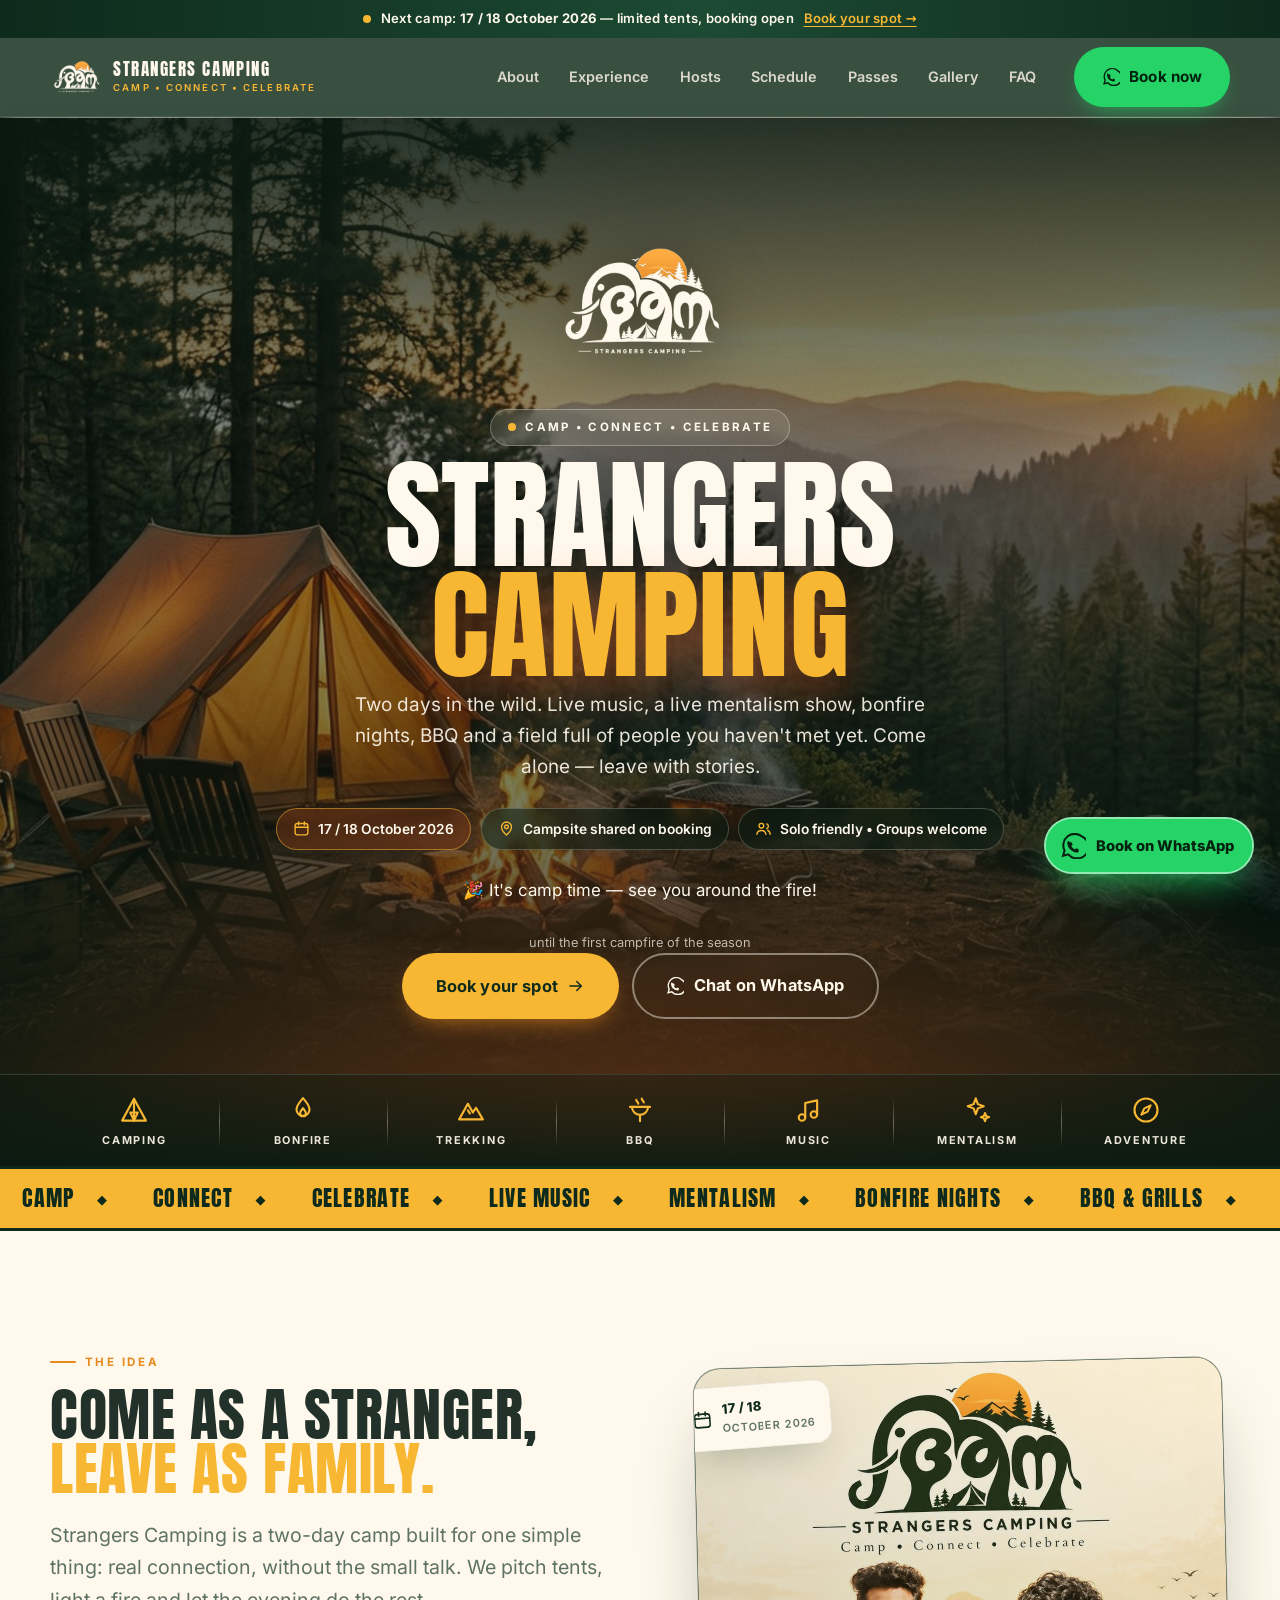
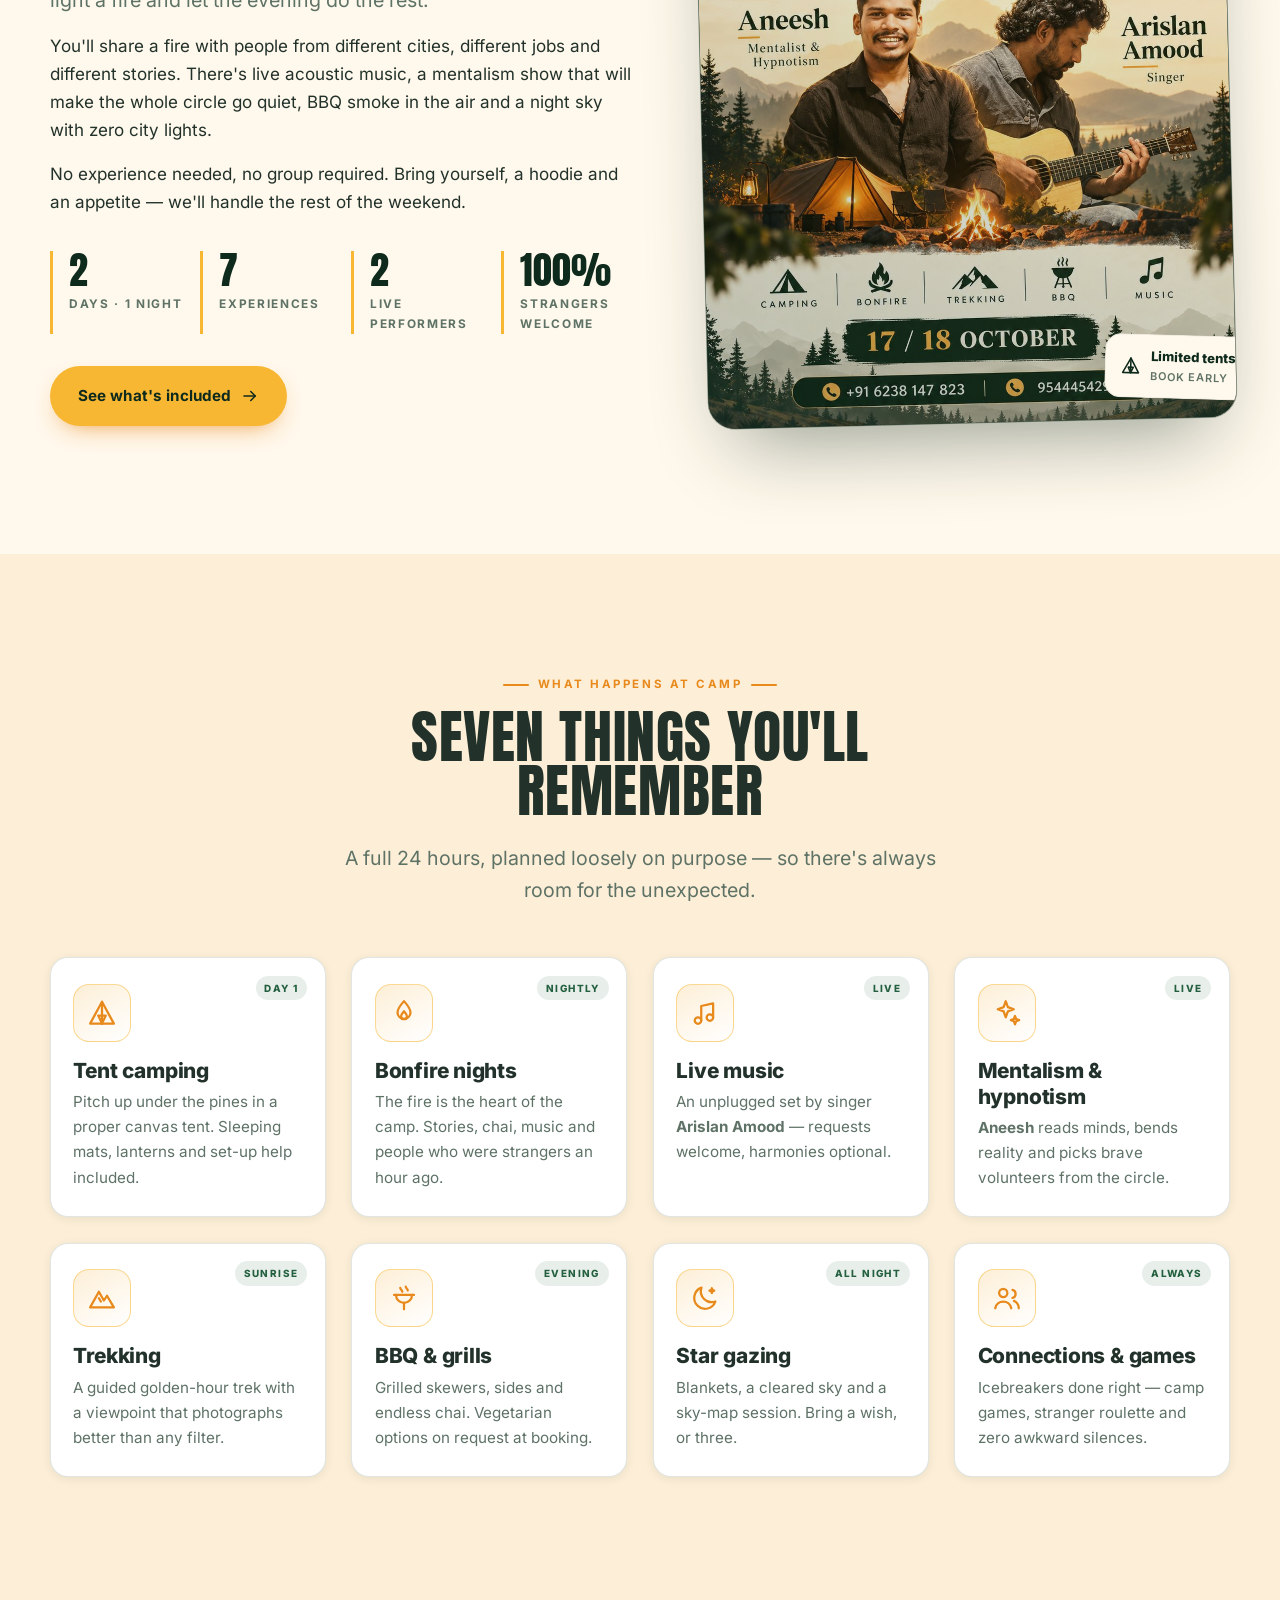
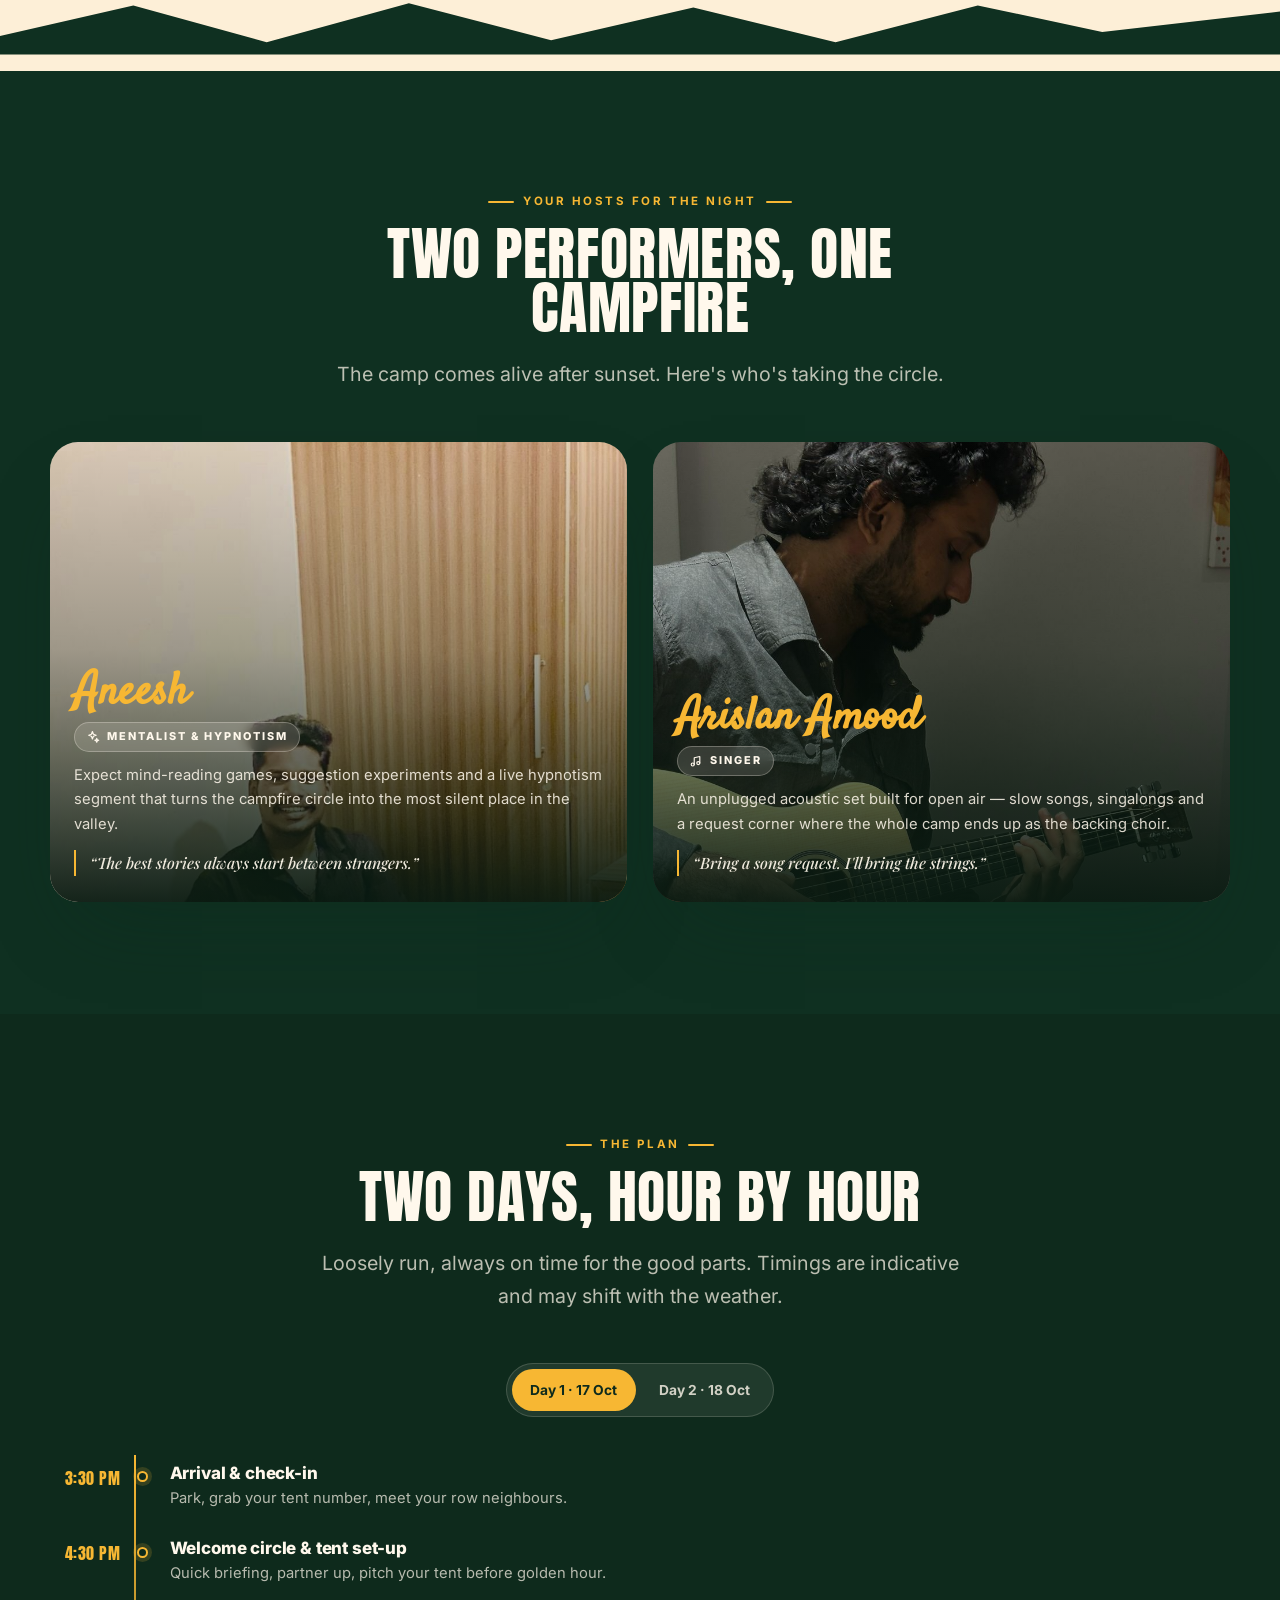
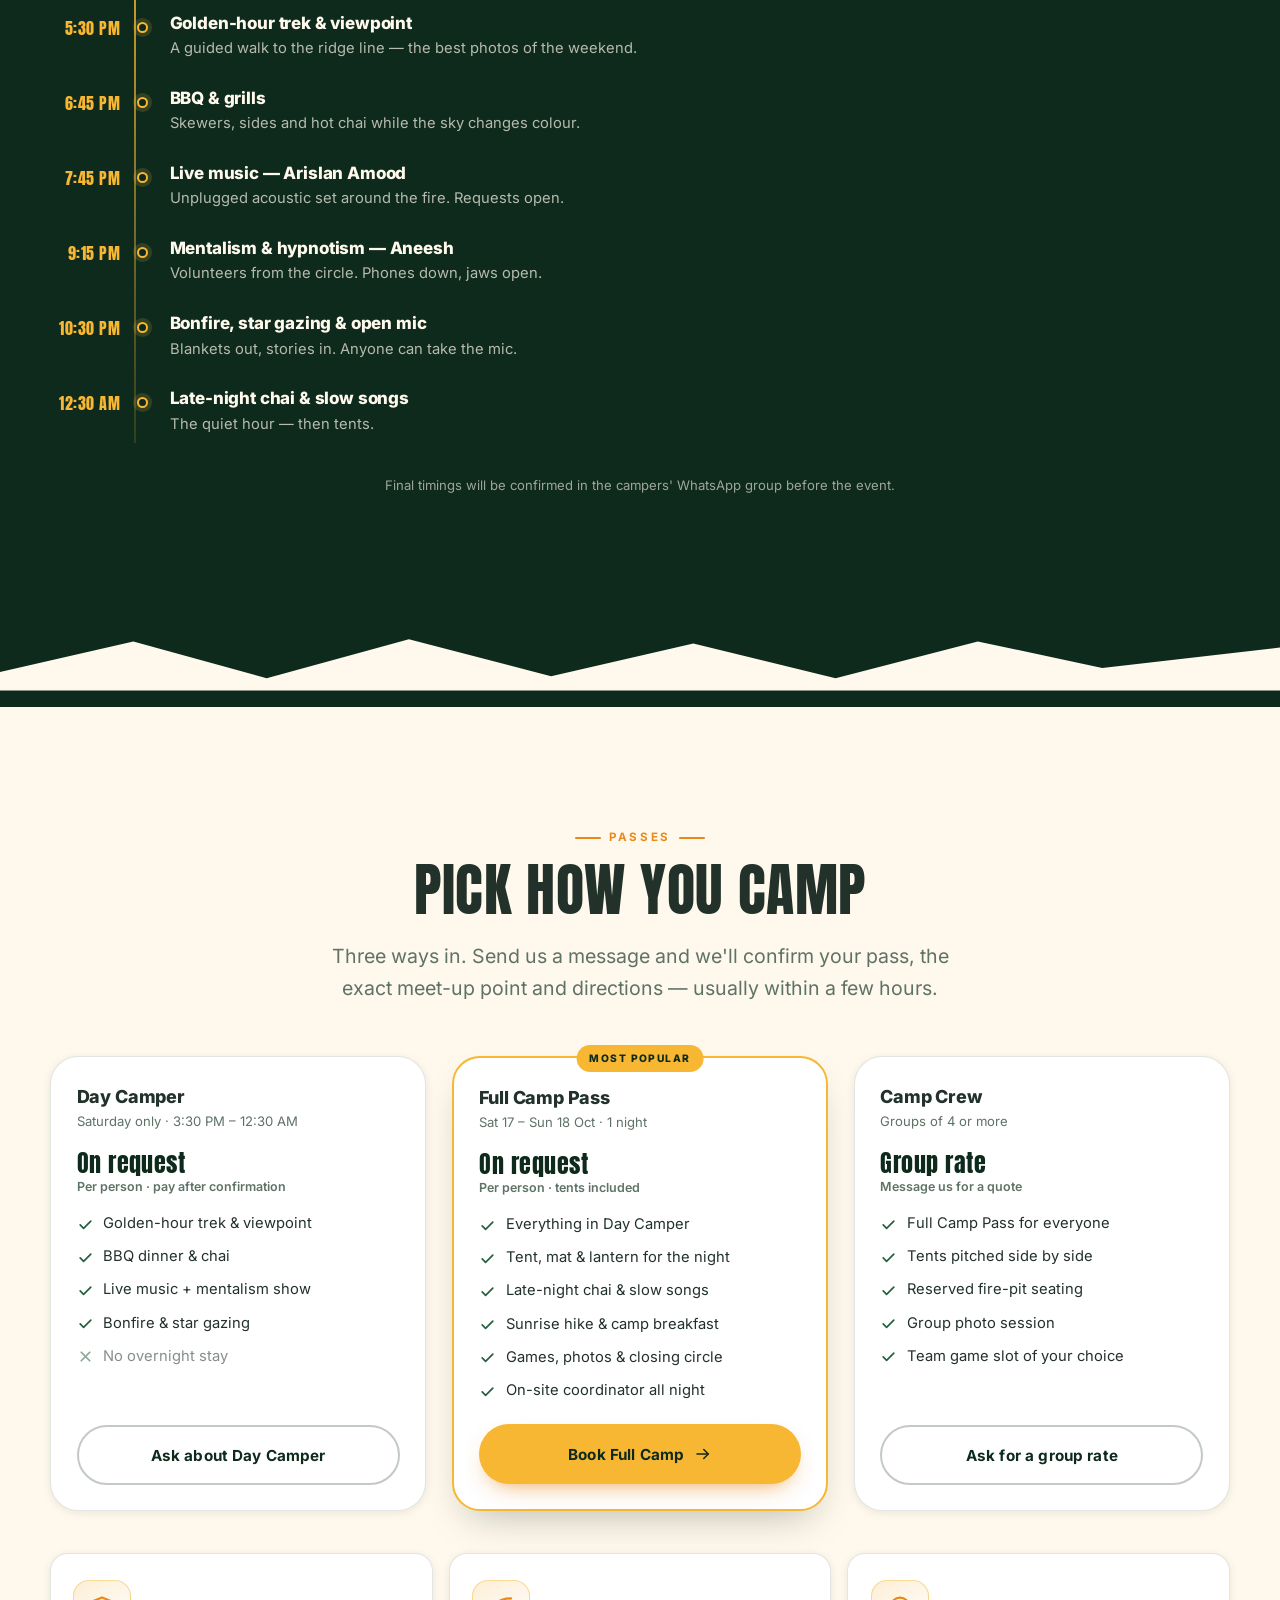
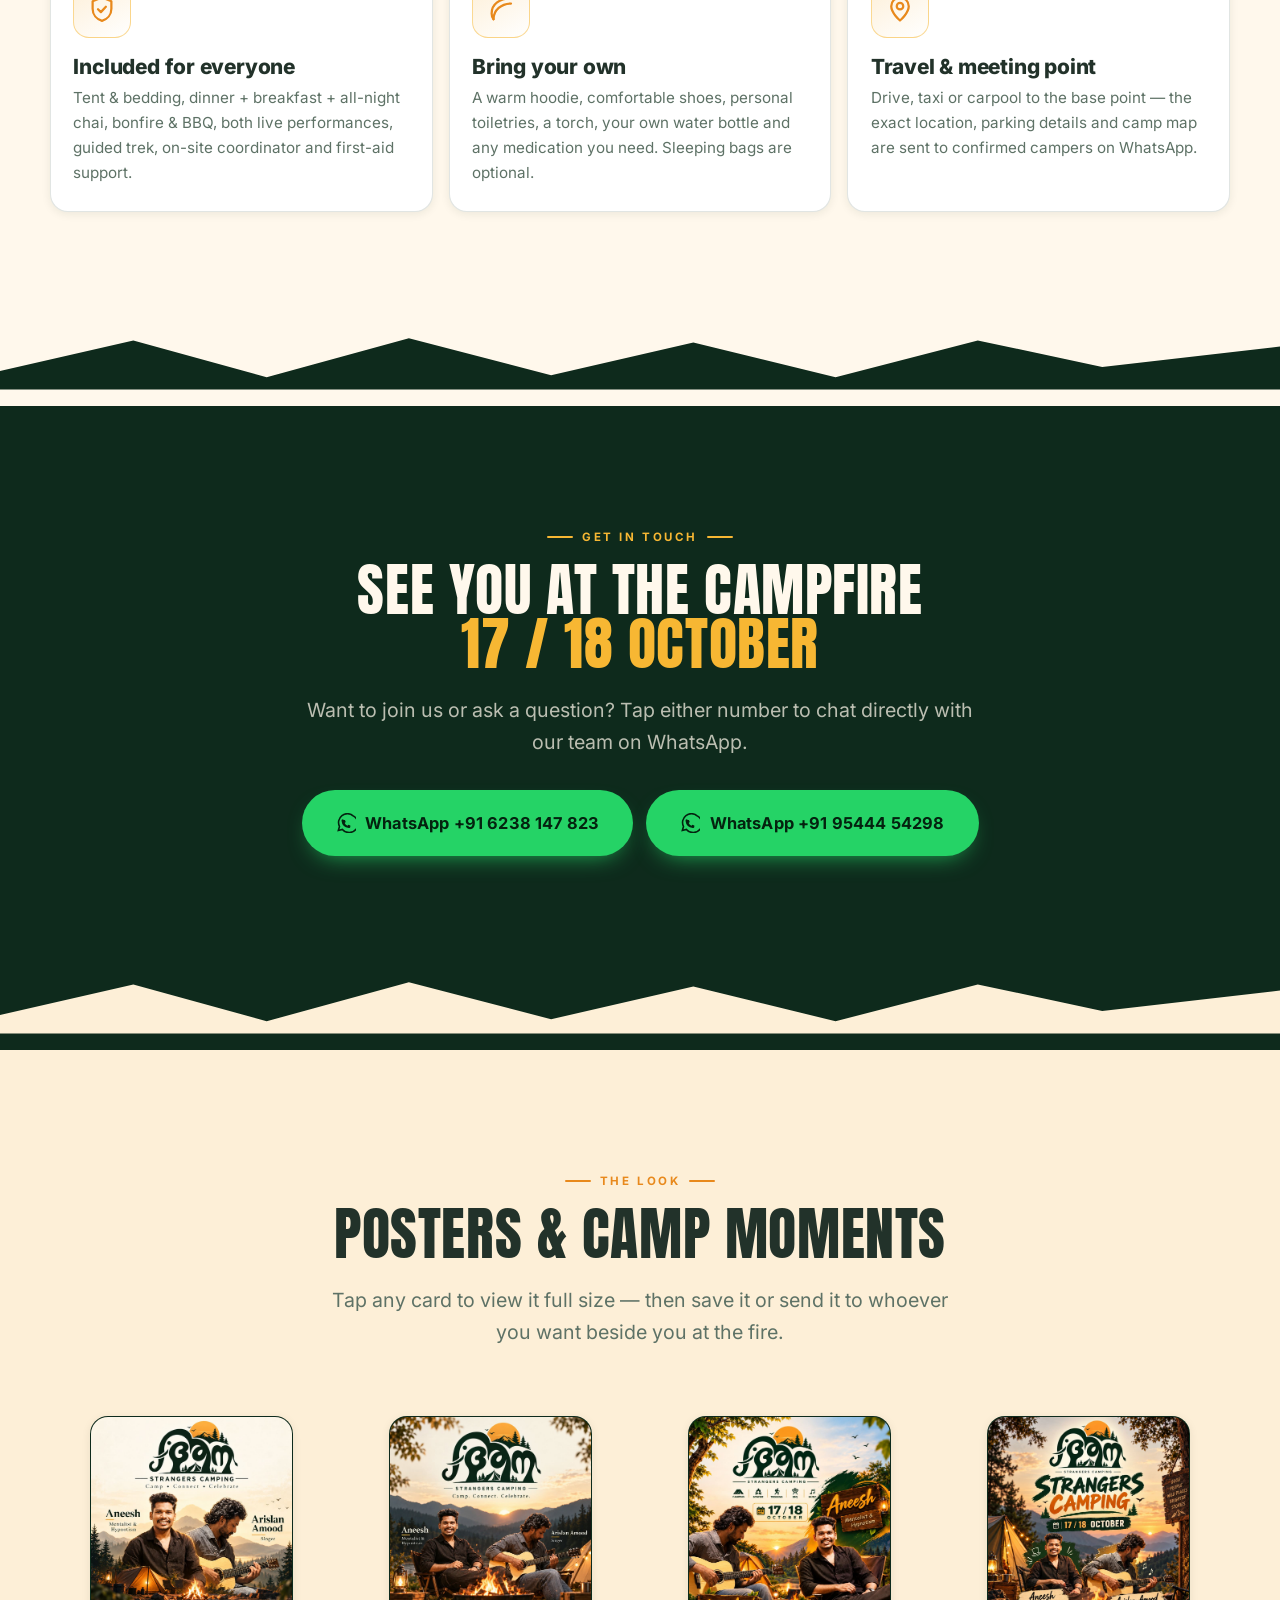
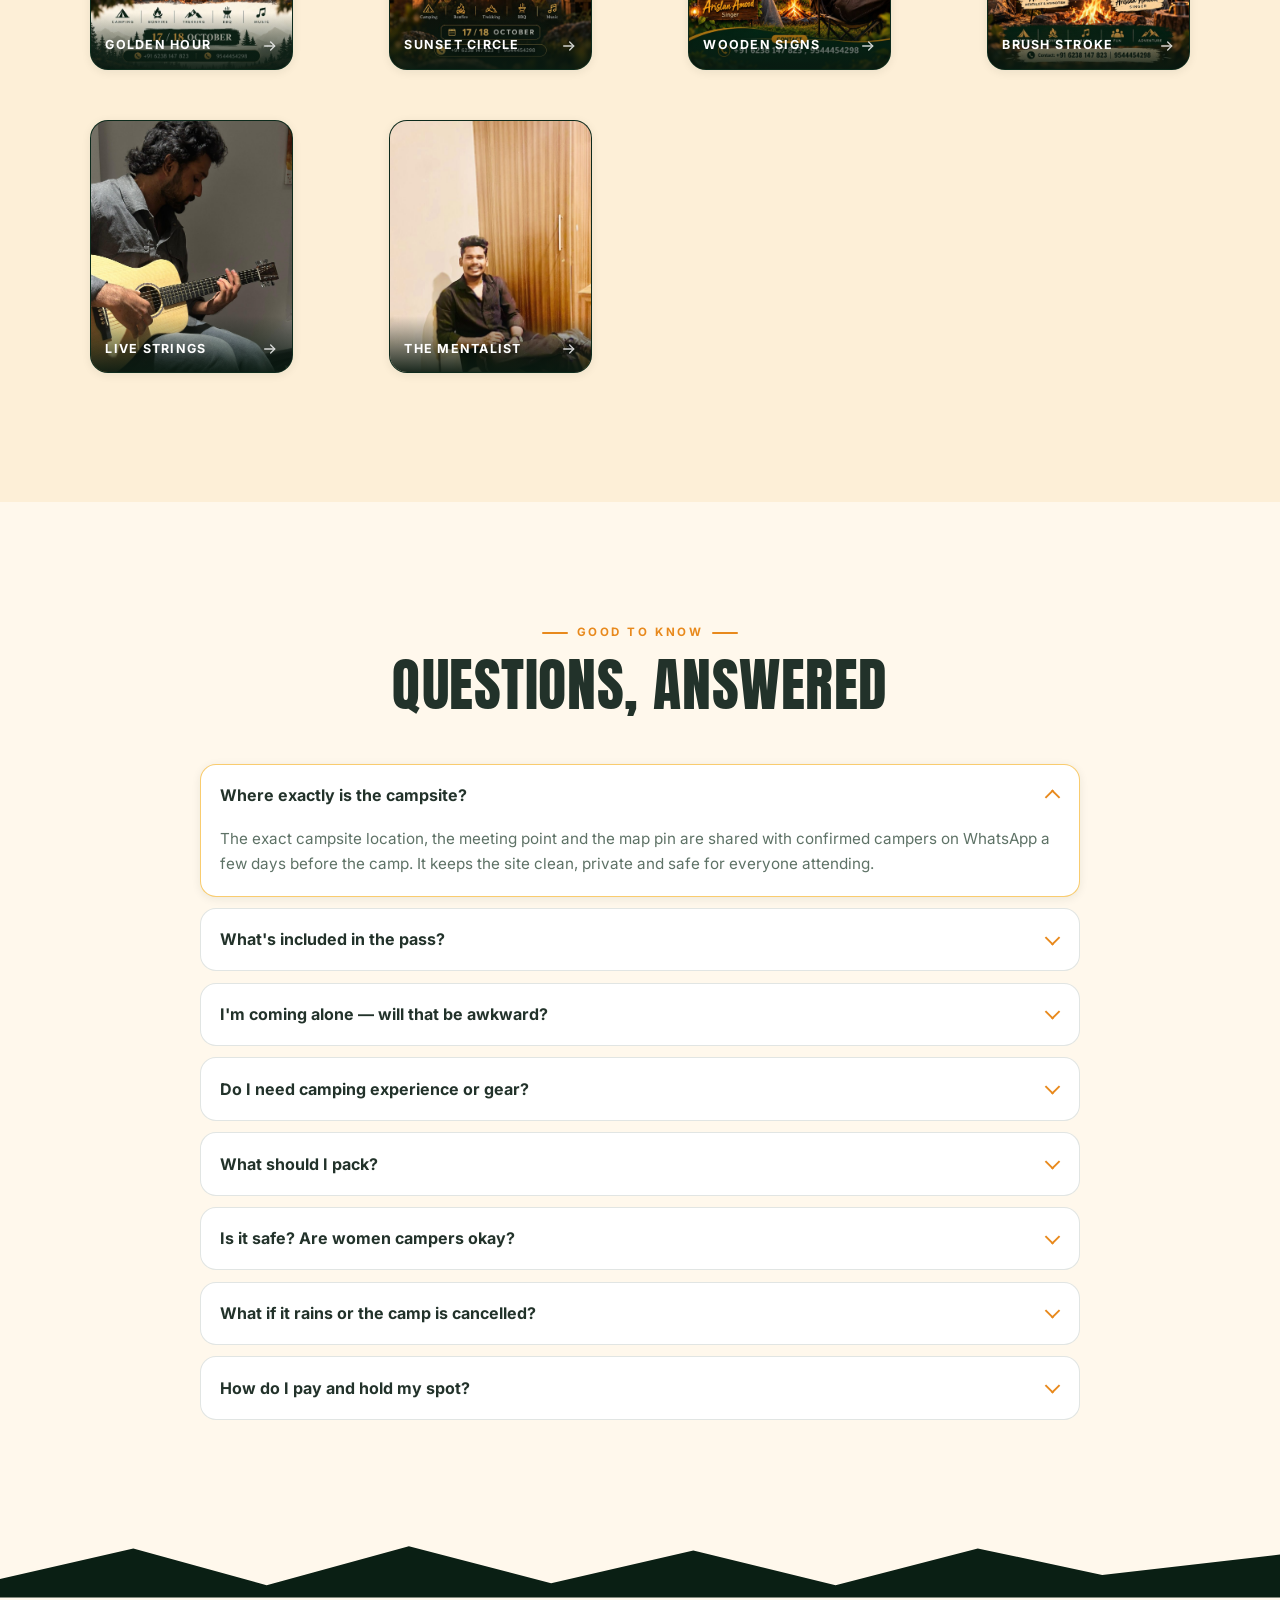
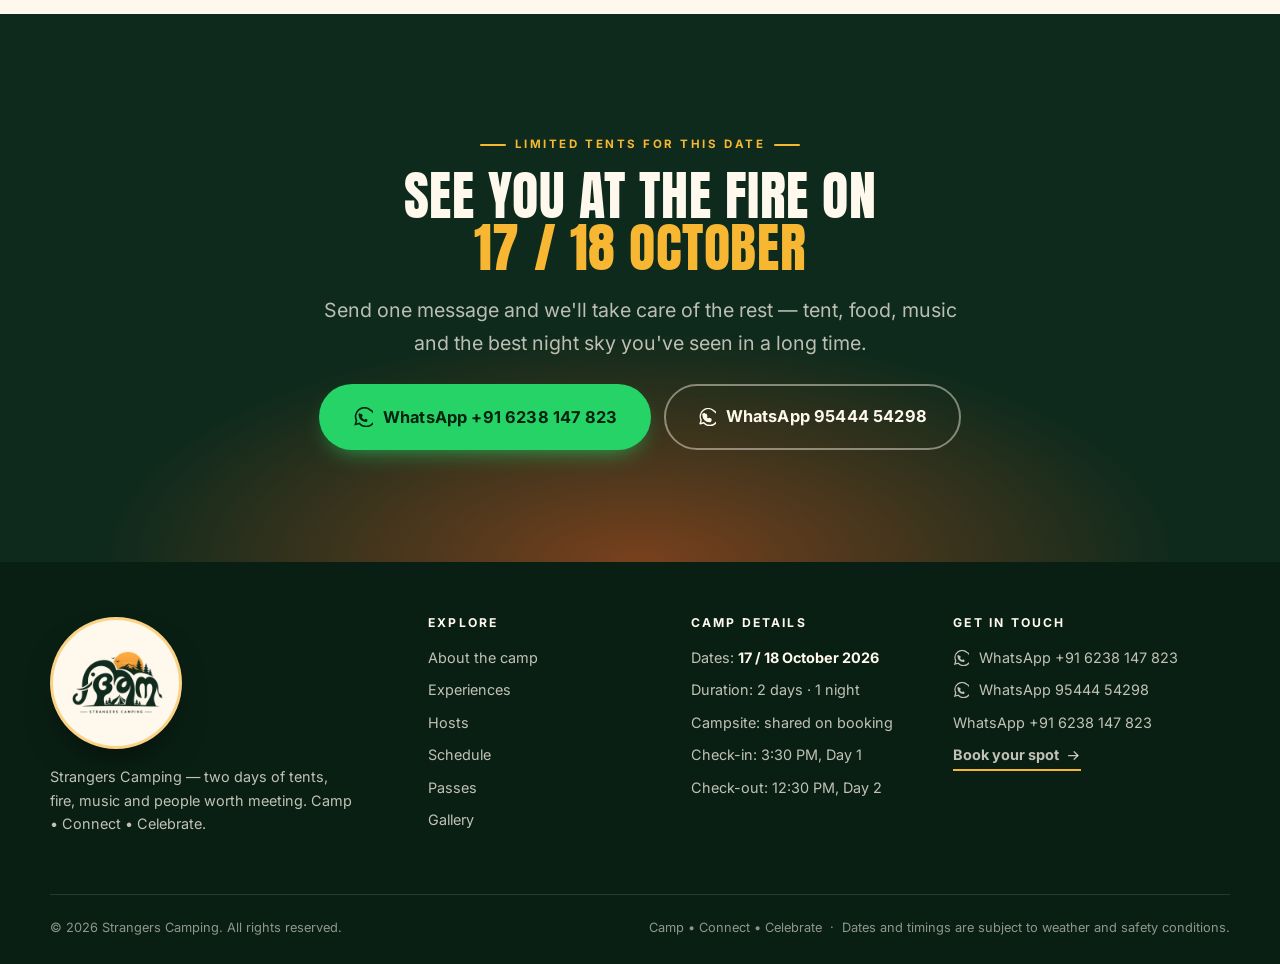
<file: index.html>
<!DOCTYPE html>
<html lang="en">
<head>
<meta charset="utf-8">
<meta name="viewport" content="width=device-width, initial-scale=1">
<title>Strangers Camping — 17 / 18 October 2026 | Camp • Connect • Celebrate</title>
<meta name="description" content="Strangers Camping: a two-day camp under the stars with tent camping, bonfire nights, trekking, BBQ, live music by Arislan Amood and a live mentalism &amp; hypnotism show by Aneesh. 17 / 18 October 2026.">
<meta name="theme-color" content="#0E2A1C">
<meta name="author" content="Strangers Camping">

<meta property="og:type" content="website">
<meta property="og:title" content="Strangers Camping — 17 / 18 October 2026">
<meta property="og:description" content="Two days. One campfire. Live music, mentalism, trekking and BBQ. Come as a stranger — leave as family.">
<meta property="og:image" content="assets/img/og-image.jpg">
<meta property="og:locale" content="en">
<meta name="twitter:card" content="summary_large_image">
<meta name="twitter:title" content="Strangers Camping — 17 / 18 October 2026">
<meta name="twitter:description" content="Camp • Connect • Celebrate. Live music by Arislan Amood, mentalism by Aneesh, bonfire, BBQ and trekking.">
<meta name="twitter:image" content="assets/img/og-image.jpg">

<link rel="icon" href="favicon.png" type="image/png">
<link rel="apple-touch-icon" href="favicon.png">
<link rel="preload" href="assets/fonts/anton-latin.woff2" as="font" type="font/woff2" crossorigin>
<link rel="preload" href="assets/fonts/inter-latin.woff2" as="font" type="font/woff2" crossorigin>
<link rel="stylesheet" href="assets/fonts.css">
<link rel="stylesheet" href="assets/css/main.css">

<script type="application/ld+json">
{
  "@context": "https://schema.org",
  "@type": "Event",
  "name": "Strangers Camping — Camp • Connect • Celebrate",
  "startDate": "2026-10-17T16:00",
  "endDate": "2026-10-18T14:00",
  "eventAttendanceMode": "https://schema.org/OfflineEventAttendanceMode",
  "description": "Two-day camping experience with bonfire nights, trekking, BBQ, live music by Arislan Amood and a live mentalism & hypnotism show by Aneesh.",
  "image": "assets/img/og-image.jpg",
  "organizer": { "@type": "Organization", "name": "Strangers Camping", "telephone": "+91-6238-147-823" },
  "performer": [
    { "@type": "Person", "name": "Aneesh", "jobTitle": "Mentalist & Hypnotist" },
    { "@type": "Person", "name": "Arislan Amood", "jobTitle": "Singer" }
  ]
}
</script>
</head>
<body>

<!-- ============ ICON SPRITE ============ -->
<svg width="0" height="0" style="position:absolute" aria-hidden="true" focusable="false">
  <defs>
    <g id="i-tent"><path d="M12 3 2.5 20.5h19L12 3Z"/><path d="M12 3v17.5"/><path d="M12 20.5 9 14h6l-3 6.5"/></g>
    <g id="i-fire"><path d="M12 2.5c3.2 3.6 5.2 6 5.2 9a5.2 5.2 0 0 1-10.4 0c0-3 2-5.4 5.2-9Z"/><path d="M12 10.6c1.5 1.7 2.3 2.8 2.3 4.1a2.3 2.3 0 0 1-4.6 0c0-1.3.8-2.4 2.3-4.1Z"/></g>
    <g id="i-mountain"><path d="M2.5 19.5 9.5 7l4 7 2.5-3.8 5.5 9.3H2.5Z"/><path d="M9.5 12.2l1.6 2.6"/></g>
    <g id="i-compass"><circle cx="12" cy="12" r="9.2"/><path d="M15.7 8.3 13.3 13.3 8.3 15.7l2.4-5 5-2.4Z"/></g>
    <g id="i-grill"><path d="M4 9.5h16"/><path d="M5.6 9.5a6.4 6.4 0 0 0 12.8 0"/><path d="M9 3.8c0 1.6 1.6 1.6 1.6 3.2M13.4 2.8c0 1.6 1.6 1.6 1.6 3.2"/><path d="M12 15.9V21"/></g>
    <g id="i-music"><path d="M9 18V6.4l9.5-2.1v11.3"/><circle cx="6.4" cy="18" r="2.6"/><circle cx="15.9" cy="15.6" r="2.6"/></g>
    <g id="i-users"><circle cx="9" cy="8" r="3.3"/><path d="M2.6 20.2a6.5 6.5 0 0 1 12.8 0"/><path d="M16.4 5.5a3.3 3.3 0 0 1 0 6.4"/><path d="M17.6 14.3a6.5 6.5 0 0 1 3.8 5.9"/></g>
    <g id="i-sparkle"><path d="M11 2.6l1.7 4.7 4.7 1.7-4.7 1.7L11 15.4 9.3 10.7 4.6 9l4.7-1.7L11 2.6Z"/><path d="M18.4 14.4l.9 2.4 2.4.9-2.4.9-.9 2.4-.9-2.4-2.4-.9 2.4-.9.9-2.4Z"/></g>
    <g id="i-moon"><path d="M20.3 14.8A8.7 8.7 0 0 1 9.2 3.7a8.7 8.7 0 1 0 11.1 11.1Z"/><path d="M17.5 4.2l.5 1.4 1.4.5-1.4.5-.5 1.4-.5-1.4-1.4-.5 1.4-.5.5-1.4Z"/></g>
    <g id="i-calendar"><rect x="3" y="5" width="18" height="16" rx="3.2"/><path d="M3 10.2h18M8 2.8v4.4M16 2.8v4.4"/></g>
    <g id="i-pin"><path d="M12 21.2s7-5.9 7-11.4a7 7 0 1 0-14 0c0 5.5 7 11.4 7 11.4Z"/><circle cx="12" cy="9.7" r="2.6"/></g>
    <g id="i-clock"><circle cx="12" cy="12" r="9.2"/><path d="M12 6.8V12l4 2.3"/></g>
    <g id="i-phone"><path d="M6.4 3.4h3l1.6 4-2 1.6a11.4 11.4 0 0 0 6 6l1.6-2 4 1.6v3a2.1 2.1 0 0 1-2.3 2.1A16.9 16.9 0 0 1 4.3 5.7 2.1 2.1 0 0 1 6.4 3.4Z"/></g>
    <g id="i-wa"><path d="M20.6 3.4A10.6 10.6 0 0 0 4.2 16.2L2.8 21l4.9-1.3A10.6 10.6 0 1 0 20.6 3.4Z" fill="none" stroke="currentColor" stroke-width="1.9"/><path d="M9.3 8.5h1.4l1 2.4-1.3 1a7.2 7.2 0 0 0 3.4 3.4l1-1.3 2.4 1v1.4a1.7 1.7 0 0 1-1.9 1.7 9.9 9.9 0 0 1-8.7-8.7 1.7 1.7 0 0 1 1.7-1.9Z" fill="currentColor"/></g>
    <g id="i-arrow"><path d="M4 12h15"/><path d="M13 6l6 6-6 6"/></g>
    <g id="i-check"><path d="M4.5 12.6l4.8 4.8L19.5 7.2"/></g>
    <g id="i-star"><path d="M12 3.4l2.7 5.6 6.1.9-4.4 4.3 1 6.1-5.4-2.9-5.4 2.9 1-6.1L3.2 9.9l6.1-.9L12 3.4Z"/></g>
    <g id="i-share"><path d="M12 16.4V4M8 8l4-4 4 4"/><path d="M5 13.5V19a2 2 0 0 0 2 2h10a2 2 0 0 0 2-2v-5.5"/></g>
    <g id="i-download"><path d="M12 3.6v12M7 11l5 5 5-5M4 20.4h16"/></g>
    <g id="i-x"><path d="M6 6l12 12M18 6 6 18"/></g>
    <g id="i-menu"><path d="M4 7h16M4 12h16M4 17h16"/></g>
    <g id="i-leaf"><path d="M20 3.5C11 3.5 4.5 8 4.5 15.5c0 2 .6 3.6 1.5 4.7"/><path d="M6 20.2C6 12.8 12.4 7.6 20 7.6"/></g>
    <g id="i-shield"><path d="M12 2.8l7.5 3v6c0 4.7-3.1 8.4-7.5 9.7-4.4-1.3-7.5-5-7.5-9.7v-6l7.5-3Z"/><path d="M8.8 12.2l2.3 2.3 4-4.3"/></g>
    <g id="i-mail"><rect x="3" y="5" width="18" height="14" rx="3"/><path d="M4.5 7.5l7.5 5.5 7.5-5.5"/></g>
  </defs>
</svg>

<!-- ============ ANNOUNCEMENT ============ -->
<div class="announce">
  <div class="wrap">
    <span class="dot" aria-hidden="true"></span>
    <span>Next camp: <strong data-event-label>17 / 18 October 2026</strong> — limited tents, booking open</span>
    <a href="#book">Book your spot →</a>
  </div>
</div>

<!-- ============ NAV ============ -->
<header class="nav">
  <div class="wrap nav__inner">
    <a class="brand" href="#top" aria-label="Strangers Camping — home">
      <img src="assets/img/logo-mark-light.png" alt="Strangers Camping logo" width="52" height="52">
      <span class="brand__txt">
        <span class="brand__name">Strangers Camping</span>
        <span class="brand__tag">Camp • Connect • Celebrate</span>
      </span>
    </a>

    <nav class="nav__links" id="navLinks" aria-label="Main">
      <a href="#about">About</a>
      <a href="#experience">Experience</a>
      <a href="#hosts">Hosts</a>
      <a href="#schedule">Schedule</a>
      <a href="#passes">Passes</a>
      <a href="#gallery">Gallery</a>
      <a href="#faq">FAQ</a>
    </nav>

    <div class="nav__cta">
      <a class="btn btn--wa" href="https://api.whatsapp.com/send?phone=916238147823&amp;text=Hi%21%20I%27d%20like%20to%20book%20a%20spot%20at%20Strangers%20Camping%20%2817%2F18%20October%29." data-wa
         data-message="Hi! I'd like to book a spot at Strangers Camping (17/18 October).">
        <svg width="18" height="18" viewBox="0 0 24 24" aria-hidden="true"><use href="#i-wa"/></svg>
        Book now
      </a>
      <button class="nav__toggle" aria-label="Open menu" aria-expanded="false" aria-controls="navLinks">
        <svg width="26" height="26" viewBox="0 0 24 24" fill="none" stroke="currentColor" stroke-width="1.9" stroke-linecap="round"><use href="#i-menu"/></svg>
      </button>
    </div>
  </div>
</header>

<main id="top">

<!-- ============ HERO ============ -->
<section class="hero" aria-label="Strangers Camping — 17 / 18 October 2026">
  <div class="hero__bg" role="img" aria-label="Golden hour at a forest campsite with a glowing tent, campfire and mountains"></div>
  <div class="hero__scrim" aria-hidden="true"></div>
  <div class="hero__grain" aria-hidden="true"></div>

  <div class="hero__inner">
    <div class="wrap center">
      <div class="hero__logo">
        <img src="assets/img/logo-mark-light.png" alt="" width="178" height="178">
      </div>

      <span class="pill"><span class="dot" aria-hidden="true"></span> Camp • Connect • Celebrate</span>

      <h1>
        <span class="l1">Strangers</span>
        <span class="l2">Camping</span>
      </h1>

      <p class="hero__sub">
        Two days in the wild. Live music, a live mentalism show, bonfire nights, BBQ and
        a field full of people you haven't met yet. Come alone — leave with stories.
      </p>

      <div class="hero__meta">
        <span class="chip chip--hot">
          <svg width="17" height="17" viewBox="0 0 24 24" fill="none" stroke="currentColor" stroke-width="1.9" stroke-linecap="round" stroke-linejoin="round" aria-hidden="true"><use href="#i-calendar"/></svg>
          17 / 18 October 2026
        </span>
        <span class="chip">
          <svg width="17" height="17" viewBox="0 0 24 24" fill="none" stroke="currentColor" stroke-width="1.9" stroke-linecap="round" stroke-linejoin="round" aria-hidden="true"><use href="#i-pin"/></svg>
          Campsite shared on booking
        </span>
        <span class="chip">
          <svg width="17" height="17" viewBox="0 0 24 24" fill="none" stroke="currentColor" stroke-width="1.9" stroke-linecap="round" stroke-linejoin="round" aria-hidden="true"><use href="#i-users"/></svg>
          Solo friendly • Groups welcome
        </span>
      </div>

      <div class="countdown" data-countdown aria-live="polite">
        <div class="cd"><div class="cd__n" data-cd="days">—</div><div class="cd__l">Days</div></div>
        <div class="cd"><div class="cd__n" data-cd="hours">—</div><div class="cd__l">Hours</div></div>
        <div class="cd"><div class="cd__n" data-cd="mins">—</div><div class="cd__l">Minutes</div></div>
        <div class="cd"><div class="cd__n" data-cd="secs">—</div><div class="cd__l">Seconds</div></div>
      </div>
      <p class="cd-note">until the first campfire of the season</p>

      <div class="hero__cta">
        <a class="btn btn--lg" href="#book">
          Book your spot
          <svg width="18" height="18" viewBox="0 0 24 24" fill="none" stroke="currentColor" stroke-width="2" stroke-linecap="round" stroke-linejoin="round" aria-hidden="true"><use href="#i-arrow"/></svg>
        </a>
        <a class="btn btn--lg btn--ghost" href="https://api.whatsapp.com/send?phone=916238147823&amp;text=Hi%21%20I%20have%20a%20question%20about%20Strangers%20Camping%20%2817%2F18%20October%29." data-wa
           data-message="Hi! I have a question about Strangers Camping (17/18 October).">
          <svg width="18" height="18" viewBox="0 0 24 24" aria-hidden="true"><use href="#i-wa"/></svg>
          Chat on WhatsApp
        </a>
      </div>
    </div>
  </div>

  <div class="hero__strip">
    <div class="wrap">
      <div class="feats">
        <div class="feat"><svg viewBox="0 0 24 24" fill="none" stroke="currentColor" stroke-width="1.7" stroke-linecap="round" stroke-linejoin="round" aria-hidden="true"><use href="#i-tent"/></svg> Camping</div>
        <div class="feat"><svg viewBox="0 0 24 24" fill="none" stroke="currentColor" stroke-width="1.7" stroke-linecap="round" stroke-linejoin="round" aria-hidden="true"><use href="#i-fire"/></svg> Bonfire</div>
        <div class="feat"><svg viewBox="0 0 24 24" fill="none" stroke="currentColor" stroke-width="1.7" stroke-linecap="round" stroke-linejoin="round" aria-hidden="true"><use href="#i-mountain"/></svg> Trekking</div>
        <div class="feat"><svg viewBox="0 0 24 24" fill="none" stroke="currentColor" stroke-width="1.7" stroke-linecap="round" stroke-linejoin="round" aria-hidden="true"><use href="#i-grill"/></svg> BBQ</div>
        <div class="feat"><svg viewBox="0 0 24 24" fill="none" stroke="currentColor" stroke-width="1.7" stroke-linecap="round" stroke-linejoin="round" aria-hidden="true"><use href="#i-music"/></svg> Music</div>
        <div class="feat"><svg viewBox="0 0 24 24" fill="none" stroke="currentColor" stroke-width="1.7" stroke-linecap="round" stroke-linejoin="round" aria-hidden="true"><use href="#i-sparkle"/></svg> Mentalism</div>
        <div class="feat"><svg viewBox="0 0 24 24" fill="none" stroke="currentColor" stroke-width="1.7" stroke-linecap="round" stroke-linejoin="round" aria-hidden="true"><use href="#i-compass"/></svg> Adventure</div>
      </div>
    </div>
  </div>
</section>

<!-- ============ MARQUEE ============ -->
<div class="marquee" aria-hidden="true">
  <div class="marquee__track">
    <span>Camp</span><span>Connect</span><span>Celebrate</span><span>Live music</span><span>Mentalism</span><span>Bonfire nights</span><span>BBQ &amp; grills</span><span>Trekking</span><span>Star gazing</span>
    <span>Camp</span><span>Connect</span><span>Celebrate</span><span>Live music</span><span>Mentalism</span><span>Bonfire nights</span><span>BBQ &amp; grills</span><span>Trekking</span><span>Star gazing</span>
  </div>
</div>

<!-- ============ ABOUT ============ -->
<section class="section" id="about">
  <div class="wrap split">
    <div class="reveal">
      <span class="eyebrow">The idea</span>
      <h2 class="display">Come as a stranger,<br><span class="amber-text">leave as family.</span></h2>
      <p class="lead">
        Strangers Camping is a two-day camp built for one simple thing: real connection,
        without the small talk. We pitch tents, light a fire and let the evening do the rest.
      </p>
      <p>
        You'll share a fire with people from different cities, different jobs and different
        stories. There's live acoustic music, a mentalism show that will make the whole
        circle go quiet, BBQ smoke in the air and a night sky with zero city lights.
      </p>
      <p>
        No experience needed, no group required. Bring yourself, a hoodie and an appetite —
        we'll handle the rest of the weekend.
      </p>

      <div class="stats">
        <div class="stat"><div class="stat__n">2</div><div class="stat__l">Days · 1 Night</div></div>
        <div class="stat"><div class="stat__n">7</div><div class="stat__l">Experiences</div></div>
        <div class="stat"><div class="stat__n">2</div><div class="stat__l">Live Performers</div></div>
        <div class="stat"><div class="stat__n">100%</div><div class="stat__l">Strangers welcome</div></div>
      </div>

      <p style="margin-top:2rem">
        <a class="btn" href="#experience">
          See what's included
          <svg width="18" height="18" viewBox="0 0 24 24" fill="none" stroke="currentColor" stroke-width="2" stroke-linecap="round" stroke-linejoin="round" aria-hidden="true"><use href="#i-arrow"/></svg>
        </a>
      </p>
    </div>

    <div class="reveal reveal-d2">
      <div class="poster-frame">
        <img src="assets/img/poster-golden-hour.jpg" alt="Strangers Camping poster — Aneesh, mentalist, and Arislan Amood, singer, by the campfire" width="1122" height="1402" loading="lazy">
        <div class="badge-float badge-float--tl">
          <svg width="20" height="20" viewBox="0 0 24 24" fill="none" stroke="currentColor" stroke-width="1.9" stroke-linecap="round" stroke-linejoin="round" aria-hidden="true"><use href="#i-calendar"/></svg>
          <span>17 / 18<br><small>October 2026</small></span>
        </div>
        <div class="badge-float badge-float--br">
          <svg width="20" height="20" viewBox="0 0 24 24" fill="none" stroke="currentColor" stroke-width="1.9" stroke-linecap="round" stroke-linejoin="round" aria-hidden="true"><use href="#i-tent"/></svg>
          <span>Limited tents<br><small>Book early</small></span>
        </div>
      </div>
    </div>
  </div>
</section>

<!-- ============ EXPERIENCE ============ -->
<section class="section cream-2" id="experience">
  <div class="wrap">
    <div class="section-head section-head--center reveal">
      <span class="eyebrow eyebrow--center">What happens at camp</span>
      <h2 class="display">Seven things you'll remember</h2>
      <p class="lead">A full 24 hours, planned loosely on purpose — so there's always room for the unexpected.</p>
    </div>

    <div class="grid grid--4">
      <article class="card reveal">
        <span class="card__tag">Day 1</span>
        <div class="card__icon"><svg viewBox="0 0 24 24" fill="none" stroke="currentColor" stroke-width="1.8" stroke-linecap="round" stroke-linejoin="round" aria-hidden="true"><use href="#i-tent"/></svg></div>
        <h3>Tent camping</h3>
        <p>Pitch up under the pines in a proper canvas tent. Sleeping mats, lanterns and set-up help included.</p>
      </article>

      <article class="card reveal reveal-d1">
        <span class="card__tag">Nightly</span>
        <div class="card__icon"><svg viewBox="0 0 24 24" fill="none" stroke="currentColor" stroke-width="1.8" stroke-linecap="round" stroke-linejoin="round" aria-hidden="true"><use href="#i-fire"/></svg></div>
        <h3>Bonfire nights</h3>
        <p>The fire is the heart of the camp. Stories, chai, music and people who were strangers an hour ago.</p>
      </article>

      <article class="card reveal reveal-d2">
        <span class="card__tag">Live</span>
        <div class="card__icon"><svg viewBox="0 0 24 24" fill="none" stroke="currentColor" stroke-width="1.8" stroke-linecap="round" stroke-linejoin="round" aria-hidden="true"><use href="#i-music"/></svg></div>
        <h3>Live music</h3>
        <p>An unplugged set by singer <strong>Arislan Amood</strong> — requests welcome, harmonies optional.</p>
      </article>

      <article class="card reveal reveal-d3">
        <span class="card__tag">Live</span>
        <div class="card__icon"><svg viewBox="0 0 24 24" fill="none" stroke="currentColor" stroke-width="1.8" stroke-linecap="round" stroke-linejoin="round" aria-hidden="true"><use href="#i-sparkle"/></svg></div>
        <h3>Mentalism &amp; hypnotism</h3>
        <p><strong>Aneesh</strong> reads minds, bends reality and picks brave volunteers from the circle.</p>
      </article>

      <article class="card reveal">
        <span class="card__tag">Sunrise</span>
        <div class="card__icon"><svg viewBox="0 0 24 24" fill="none" stroke="currentColor" stroke-width="1.8" stroke-linecap="round" stroke-linejoin="round" aria-hidden="true"><use href="#i-mountain"/></svg></div>
        <h3>Trekking</h3>
        <p>A guided golden-hour trek with a viewpoint that photographs better than any filter.</p>
      </article>

      <article class="card reveal reveal-d1">
        <span class="card__tag">Evening</span>
        <div class="card__icon"><svg viewBox="0 0 24 24" fill="none" stroke="currentColor" stroke-width="1.8" stroke-linecap="round" stroke-linejoin="round" aria-hidden="true"><use href="#i-grill"/></svg></div>
        <h3>BBQ &amp; grills</h3>
        <p>Grilled skewers, sides and endless chai. Vegetarian options on request at booking.</p>
      </article>

      <article class="card reveal reveal-d2">
        <span class="card__tag">All night</span>
        <div class="card__icon"><svg viewBox="0 0 24 24" fill="none" stroke="currentColor" stroke-width="1.8" stroke-linecap="round" stroke-linejoin="round" aria-hidden="true"><use href="#i-moon"/></svg></div>
        <h3>Star gazing</h3>
        <p>Blankets, a cleared sky and a sky-map session. Bring a wish, or three.</p>
      </article>

      <article class="card reveal reveal-d3">
        <span class="card__tag">Always</span>
        <div class="card__icon"><svg viewBox="0 0 24 24" fill="none" stroke="currentColor" stroke-width="1.8" stroke-linecap="round" stroke-linejoin="round" aria-hidden="true"><use href="#i-users"/></svg></div>
        <h3>Connections &amp; games</h3>
        <p>Icebreakers done right — camp games, stranger roulette and zero awkward silences.</p>
      </article>
    </div>
  </div>
</section>

<div class="divider" style="background:#FDEFD7"><svg viewBox="0 0 1440 80" preserveAspectRatio="none" aria-hidden="true"><path fill="#0F3021" d="M0 80V46L150 16l150 36L460 14l160 36L780 18l160 34 160-36 140 26 200-20v42H0Z"/></svg></div>

<!-- ============ HOSTS ============ -->
<section class="section dark" id="hosts" style="background:#0F3021">
  <div class="wrap">
    <div class="section-head section-head--center reveal">
      <span class="eyebrow eyebrow--center">Your hosts for the night</span>
      <h2 class="display">Two performers, one campfire</h2>
      <p class="lead">The camp comes alive after sunset. Here's who's taking the circle.</p>
    </div>

    <div class="grid grid--2">
      <article class="host reveal">
        <img src="assets/img/aneesh-portrait.jpg" alt="Aneesh — mentalist and hypnotist, smiling at the campsite" width="828" height="1471" loading="lazy">
        <div class="host__ov" aria-hidden="true"></div>
        <div class="host__body">
          <h3 class="host__name">Aneesh</h3>
          <span class="host__role">
            <svg width="14" height="14" viewBox="0 0 24 24" fill="none" stroke="currentColor" stroke-width="2" stroke-linecap="round" stroke-linejoin="round" aria-hidden="true"><use href="#i-sparkle"/></svg>
            Mentalist &amp; Hypnotism
          </span>
          <p class="host__desc">
            Expect mind-reading games, suggestion experiments and a live hypnotism segment
            that turns the campfire circle into the most silent place in the valley.
          </p>
          <p class="host__quote">“The best stories always start between strangers.”</p>
        </div>
      </article>

      <article class="host reveal reveal-d2">
        <img src="assets/img/arislan-guitar.jpg" alt="Arislan Amood playing acoustic guitar" width="1000" height="1333" loading="lazy">
        <div class="host__ov" aria-hidden="true"></div>
        <div class="host__body">
          <h3 class="host__name">Arislan Amood</h3>
          <span class="host__role">
            <svg width="14" height="14" viewBox="0 0 24 24" fill="none" stroke="currentColor" stroke-width="2" stroke-linecap="round" stroke-linejoin="round" aria-hidden="true"><use href="#i-music"/></svg>
            Singer
          </span>
          <p class="host__desc">
            An unplugged acoustic set built for open air — slow songs, singalongs and a
            request corner where the whole camp ends up as the backing choir.
          </p>
          <p class="host__quote">“Bring a song request. I'll bring the strings.”</p>
        </div>
      </article>
    </div>
  </div>
</section>

<!-- ============ SCHEDULE ============ -->
<section class="section dark" id="schedule">
  <div class="wrap">
    <div class="section-head section-head--center reveal">
      <span class="eyebrow eyebrow--center">The plan</span>
      <h2 class="display">Two days, hour by hour</h2>
      <p class="lead">Loosely run, always on time for the good parts. Timings are indicative and may shift with the weather.</p>
    </div>

    <div class="center reveal">
      <div class="tabs" role="tablist" aria-label="Camp schedule">
        <button class="tab" role="tab" id="tab-d1" aria-controls="panel-d1" aria-selected="true">Day 1 · 17 Oct</button>
        <button class="tab" role="tab" id="tab-d2" aria-controls="panel-d2" aria-selected="false">Day 2 · 18 Oct</button>
      </div>
    </div>

    <div class="tabpanel" id="panel-d1" role="tabpanel" aria-labelledby="tab-d1">
      <ul class="timeline">
        <li><time>3:30 PM</time><div class="timeline__body"><h3>Arrival &amp; check-in</h3><p>Park, grab your tent number, meet your row neighbours.</p></div></li>
        <li><time>4:30 PM</time><div class="timeline__body"><h3>Welcome circle &amp; tent set-up</h3><p>Quick briefing, partner up, pitch your tent before golden hour.</p></div></li>
        <li><time>5:30 PM</time><div class="timeline__body"><h3>Golden-hour trek &amp; viewpoint</h3><p>A guided walk to the ridge line — the best photos of the weekend.</p></div></li>
        <li><time>6:45 PM</time><div class="timeline__body"><h3>BBQ &amp; grills</h3><p>Skewers, sides and hot chai while the sky changes colour.</p></div></li>
        <li><time>7:45 PM</time><div class="timeline__body"><h3>Live music — Arislan Amood</h3><p>Unplugged acoustic set around the fire. Requests open.</p></div></li>
        <li><time>9:15 PM</time><div class="timeline__body"><h3>Mentalism &amp; hypnotism — Aneesh</h3><p>Volunteers from the circle. Phones down, jaws open.</p></div></li>
        <li><time>10:30 PM</time><div class="timeline__body"><h3>Bonfire, star gazing &amp; open mic</h3><p>Blankets out, stories in. Anyone can take the mic.</p></div></li>
        <li><time>12:30 AM</time><div class="timeline__body"><h3>Late-night chai &amp; slow songs</h3><p>The quiet hour — then tents.</p></div></li>
      </ul>
    </div>

    <div class="tabpanel" id="panel-d2" role="tabpanel" aria-labelledby="tab-d2" hidden>
      <ul class="timeline">
        <li><time>6:00 AM</time><div class="timeline__body"><h3>Sunrise hike</h3><p>Optional but worth it. Misty valley, first light, zero noise.</p></div></li>
        <li><time>8:00 AM</time><div class="timeline__body"><h3>Camp breakfast &amp; chai</h3><p>Hot breakfast served at the common table.</p></div></li>
        <li><time>9:30 AM</time><div class="timeline__body"><h3>Slow morning &amp; stretch session</h3><p>Gentle yoga or just a hammock and a book.</p></div></li>
        <li><time>10:30 AM</time><div class="timeline__body"><h3>Camp games &amp; stranger roulette</h3><p>Team games with small rewards and big laughs.</p></div></li>
        <li><time>11:30 AM</time><div class="timeline__body"><h3>Group photos &amp; closing circle</h3><p>Exchange numbers. This is where strangers stop being strangers.</p></div></li>
        <li><time>12:30 PM</time><div class="timeline__body"><h3>Pack up &amp; goodbyes</h3><p>Leave no trace — and take one good story home.</p></div></li>
      </ul>
    </div>

    <p class="schedule-note center">Final timings will be confirmed in the campers' WhatsApp group before the event.</p>
  </div>
</section>

<div class="divider" style="background:#0E2A1C"><svg viewBox="0 0 1440 80" preserveAspectRatio="none" aria-hidden="true"><path fill="#FFF8EC" d="M0 80V46L150 16l150 36L460 14l160 36L780 18l160 34 160-36 140 26 200-20v42H0Z"/></svg></div>

<!-- ============ PASSES ============ -->
<section class="section" id="passes" style="background:#FFF8EC">
  <div class="wrap">
    <div class="section-head section-head--center reveal">
      <span class="eyebrow eyebrow--center">Passes</span>
      <h2 class="display">Pick how you camp</h2>
      <p class="lead">Three ways in. Send us a message and we'll confirm your pass, the exact meet-up point and directions — usually within a few hours.</p>
    </div>

    <div class="grid grid--3">
      <article class="pass reveal">
        <h3 class="pass__name">Day Camper</h3>
        <p class="pass__sub">Saturday only · 3:30 PM – 12:30 AM</p>
        <p class="pass__price">On request <small>Per person · pay after confirmation</small></p>
        <ul>
          <li><svg width="17" height="17" viewBox="0 0 24 24" fill="none" stroke="currentColor" stroke-width="2.4" stroke-linecap="round" stroke-linejoin="round" aria-hidden="true"><use href="#i-check"/></svg> Golden-hour trek &amp; viewpoint</li>
          <li><svg width="17" height="17" viewBox="0 0 24 24" fill="none" stroke="currentColor" stroke-width="2.4" stroke-linecap="round" stroke-linejoin="round" aria-hidden="true"><use href="#i-check"/></svg> BBQ dinner &amp; chai</li>
          <li><svg width="17" height="17" viewBox="0 0 24 24" fill="none" stroke="currentColor" stroke-width="2.4" stroke-linecap="round" stroke-linejoin="round" aria-hidden="true"><use href="#i-check"/></svg> Live music + mentalism show</li>
          <li><svg width="17" height="17" viewBox="0 0 24 24" fill="none" stroke="currentColor" stroke-width="2.4" stroke-linecap="round" stroke-linejoin="round" aria-hidden="true"><use href="#i-check"/></svg> Bonfire &amp; star gazing</li>
          <li style="opacity:.55"><svg width="17" height="17" viewBox="0 0 24 24" fill="none" stroke="currentColor" stroke-width="2.4" stroke-linecap="round" aria-hidden="true"><use href="#i-x"/></svg> No overnight stay</li>
        </ul>
        <a class="btn btn--ghost-dark btn--block" href="https://api.whatsapp.com/send?phone=916238147823&amp;text=Hi%21%20I%27m%20interested%20in%20the%20Day%20Camper%20pass%20%28Saturday%2017%20Oct%29%20for%20Strangers%20Camping.%20Please%20share%20the%20price." data-wa
           data-message="Hi! I'm interested in the Day Camper pass (Saturday 17 Oct) for Strangers Camping. Please share the price.">Ask about Day Camper</a>
      </article>

      <article class="pass pass--featured reveal reveal-d1">
        <h3 class="pass__name">Full Camp Pass</h3>
        <p class="pass__sub">Sat 17 – Sun 18 Oct · 1 night</p>
        <p class="pass__price">On request <small>Per person · tents included</small></p>
        <ul>
          <li><svg width="17" height="17" viewBox="0 0 24 24" fill="none" stroke="currentColor" stroke-width="2.4" stroke-linecap="round" stroke-linejoin="round" aria-hidden="true"><use href="#i-check"/></svg> Everything in Day Camper</li>
          <li><svg width="17" height="17" viewBox="0 0 24 24" fill="none" stroke="currentColor" stroke-width="2.4" stroke-linecap="round" stroke-linejoin="round" aria-hidden="true"><use href="#i-check"/></svg> Tent, mat &amp; lantern for the night</li>
          <li><svg width="17" height="17" viewBox="0 0 24 24" fill="none" stroke="currentColor" stroke-width="2.4" stroke-linecap="round" stroke-linejoin="round" aria-hidden="true"><use href="#i-check"/></svg> Late-night chai &amp; slow songs</li>
          <li><svg width="17" height="17" viewBox="0 0 24 24" fill="none" stroke="currentColor" stroke-width="2.4" stroke-linecap="round" stroke-linejoin="round" aria-hidden="true"><use href="#i-check"/></svg> Sunrise hike &amp; camp breakfast</li>
          <li><svg width="17" height="17" viewBox="0 0 24 24" fill="none" stroke="currentColor" stroke-width="2.4" stroke-linecap="round" stroke-linejoin="round" aria-hidden="true"><use href="#i-check"/></svg> Games, photos &amp; closing circle</li>
          <li><svg width="17" height="17" viewBox="0 0 24 24" fill="none" stroke="currentColor" stroke-width="2.4" stroke-linecap="round" stroke-linejoin="round" aria-hidden="true"><use href="#i-check"/></svg> On-site coordinator all night</li>
        </ul>
        <a class="btn btn--block" href="https://api.whatsapp.com/send?phone=916238147823&amp;text=Hi%21%20I%20want%20to%20book%20the%20Full%20Camp%20pass%20%282%20days%20%2F%201%20night%2C%2017-18%20Oct%29%20for%20Strangers%20Camping.%20Please%20share%20the%20price%20and%20next%20steps." data-wa
           data-message="Hi! I want to book the Full Camp pass (2 days / 1 night, 17-18 Oct) for Strangers Camping. Please share the price and next steps.">
          Book Full Camp
          <svg width="18" height="18" viewBox="0 0 24 24" fill="none" stroke="currentColor" stroke-width="2" stroke-linecap="round" stroke-linejoin="round" aria-hidden="true"><use href="#i-arrow"/></svg>
        </a>
      </article>

      <article class="pass reveal reveal-d2">
        <h3 class="pass__name">Camp Crew</h3>
        <p class="pass__sub">Groups of 4 or more</p>
        <p class="pass__price">Group rate <small>Message us for a quote</small></p>
        <ul>
          <li><svg width="17" height="17" viewBox="0 0 24 24" fill="none" stroke="currentColor" stroke-width="2.4" stroke-linecap="round" stroke-linejoin="round" aria-hidden="true"><use href="#i-check"/></svg> Full Camp Pass for everyone</li>
          <li><svg width="17" height="17" viewBox="0 0 24 24" fill="none" stroke="currentColor" stroke-width="2.4" stroke-linecap="round" stroke-linejoin="round" aria-hidden="true"><use href="#i-check"/></svg> Tents pitched side by side</li>
          <li><svg width="17" height="17" viewBox="0 0 24 24" fill="none" stroke="currentColor" stroke-width="2.4" stroke-linecap="round" stroke-linejoin="round" aria-hidden="true"><use href="#i-check"/></svg> Reserved fire-pit seating</li>
          <li><svg width="17" height="17" viewBox="0 0 24 24" fill="none" stroke="currentColor" stroke-width="2.4" stroke-linecap="round" stroke-linejoin="round" aria-hidden="true"><use href="#i-check"/></svg> Group photo session</li>
          <li><svg width="17" height="17" viewBox="0 0 24 24" fill="none" stroke="currentColor" stroke-width="2.4" stroke-linecap="round" stroke-linejoin="round" aria-hidden="true"><use href="#i-check"/></svg> Team game slot of your choice</li>
        </ul>
        <a class="btn btn--ghost-dark btn--block" href="https://api.whatsapp.com/send?phone=916238147823&amp;text=Hi%21%20We%27re%20a%20group%20and%20want%20the%20Camp%20Crew%20rate%20for%20Strangers%20Camping%20%2817%2F18%20Oct%29.%20How%20many%20people%20can%20you%20host%3F" data-wa
           data-message="Hi! We're a group and want the Camp Crew rate for Strangers Camping (17/18 Oct). How many people can you host?">Ask for a group rate</a>
      </article>
    </div>

    <div class="includes reveal" style="margin-top:2.6rem">
      <div class="card">
        <div class="card__icon"><svg viewBox="0 0 24 24" fill="none" stroke="currentColor" stroke-width="1.8" stroke-linecap="round" stroke-linejoin="round" aria-hidden="true"><use href="#i-shield"/></svg></div>
        <h3>Included for everyone</h3>
        <p>Tent &amp; bedding, dinner + breakfast + all-night chai, bonfire &amp; BBQ, both live performances, guided trek, on-site coordinator and first-aid support.</p>
      </div>
      <div class="card">
        <div class="card__icon"><svg viewBox="0 0 24 24" fill="none" stroke="currentColor" stroke-width="1.8" stroke-linecap="round" stroke-linejoin="round" aria-hidden="true"><use href="#i-leaf"/></svg></div>
        <h3>Bring your own</h3>
        <p>A warm hoodie, comfortable shoes, personal toiletries, a torch, your own water bottle and any medication you need. Sleeping bags are optional.</p>
      </div>
      <div class="card">
        <div class="card__icon"><svg viewBox="0 0 24 24" fill="none" stroke="currentColor" stroke-width="1.8" stroke-linecap="round" stroke-linejoin="round" aria-hidden="true"><use href="#i-pin"/></svg></div>
        <h3>Travel &amp; meeting point</h3>
        <p>Drive, taxi or carpool to the base point — the exact location, parking details and camp map are sent to confirmed campers on WhatsApp.</p>
      </div>
    </div>
  </div>
</section>

<div class="divider" style="background:#FFF8EC"><svg viewBox="0 0 1440 80" preserveAspectRatio="none" aria-hidden="true"><path fill="#0E2A1C" d="M0 80V46L150 16l150 36L460 14l160 36L780 18l160 34 160-36 140 26 200-20v42H0Z"/></svg></div>

<!-- ============ WHATSAPP CONTACT ============ -->
<section class="section dark" id="book">
  <div class="wrap center">
    <div class="reveal">
      <span class="eyebrow eyebrow--center">Get in touch</span>
      <h2 class="display">See you at the campfire<br><span class="amber-text">17 / 18 October</span></h2>
      <p class="lead" style="max-width:56ch;margin-inline:auto">Want to join us or ask a question? Tap either number to chat directly with our team on WhatsApp.</p>
      <div class="phone-row" style="margin-top:2rem">
        <a class="btn btn--wa btn--lg" href="https://api.whatsapp.com/send?phone=916238147823&amp;text=Hi!%20I'd%20like%20to%20know%20more%20about%20Strangers%20Camping%20(17%2F18%20October)." data-wa data-message="Hi! I'd like to know more about Strangers Camping (17/18 October)." target="_blank" rel="noopener">
          <svg width="20" height="20" viewBox="0 0 24 24" aria-hidden="true"><use href="#i-wa"/></svg>
          WhatsApp +91 6238 147 823
        </a>
        <a class="btn btn--wa btn--lg" href="https://api.whatsapp.com/send?phone=919544454298&amp;text=Hi!%20I'd%20like%20to%20know%20more%20about%20Strangers%20Camping%20(17%2F18%20October)." data-wa data-message="Hi! I'd like to know more about Strangers Camping (17/18 October)." target="_blank" rel="noopener">
          <svg width="20" height="20" viewBox="0 0 24 24" aria-hidden="true"><use href="#i-wa"/></svg>
          WhatsApp +91 95444 54298
        </a>
      </div>
    </div>
  </div>
</section>

<div class="divider" style="background:#0E2A1C"><svg viewBox="0 0 1440 80" preserveAspectRatio="none" aria-hidden="true"><path fill="#FDEFD7" d="M0 80V46L150 16l150 36L460 14l160 36L780 18l160 34 160-36 140 26 200-20v42H0Z"/></svg></div>

<!-- ============ GALLERY ============ -->
<section class="section cream-2" id="gallery">
  <div class="wrap">
    <div class="section-head section-head--center reveal">
      <span class="eyebrow eyebrow--center">The look</span>
      <h2 class="display">Posters &amp; camp moments</h2>
      <p class="lead">Tap any card to view it full size — then save it or send it to whoever you want beside you at the fire.</p>
    </div>

    <div class="gallery reveal">
      <figure class="shot">
        <img src="assets/img/poster-golden-hour.jpg" alt="Strangers Camping poster — golden hour campfire with hosts Aneesh and Arislan Amood" data-full="assets/img/poster-golden-hour.jpg" loading="lazy">
        <figcaption class="shot__cap">Golden hour <svg width="16" height="16" viewBox="0 0 24 24" fill="none" stroke="currentColor" stroke-width="2" stroke-linecap="round" stroke-linejoin="round" aria-hidden="true"><use href="#i-arrow"/></svg></figcaption>
      </figure>
      <figure class="shot">
        <img src="assets/img/poster-sunset-pill.jpg" alt="Strangers Camping poster — sunset campfire circle" data-full="assets/img/poster-sunset-pill.jpg" loading="lazy">
        <figcaption class="shot__cap">Sunset circle <svg width="16" height="16" viewBox="0 0 24 24" fill="none" stroke="currentColor" stroke-width="2" stroke-linecap="round" stroke-linejoin="round" aria-hidden="true"><use href="#i-arrow"/></svg></figcaption>
      </figure>
      <figure class="shot">
        <img src="assets/img/poster-wooden-signs.jpg" alt="Strangers Camping poster — wooden signboards for Aneesh and Arislan Amood" data-full="assets/img/poster-wooden-signs.jpg" loading="lazy">
        <figcaption class="shot__cap">Wooden signs <svg width="16" height="16" viewBox="0 0 24 24" fill="none" stroke="currentColor" stroke-width="2" stroke-linecap="round" stroke-linejoin="round" aria-hidden="true"><use href="#i-arrow"/></svg></figcaption>
      </figure>
      <figure class="shot">
        <img src="assets/img/poster-brush.jpg" alt="Strangers Camping poster — brush stroke lettering version" data-full="assets/img/poster-brush.jpg" loading="lazy">
        <figcaption class="shot__cap">Brush stroke <svg width="16" height="16" viewBox="0 0 24 24" fill="none" stroke="currentColor" stroke-width="2" stroke-linecap="round" stroke-linejoin="round" aria-hidden="true"><use href="#i-arrow"/></svg></figcaption>
      </figure>
      <figure class="shot">
        <img src="assets/img/arislan-guitar.jpg" alt="Arislan Amood playing acoustic guitar" data-full="assets/img/arislan-guitar.jpg" loading="lazy">
        <figcaption class="shot__cap">Live strings <svg width="16" height="16" viewBox="0 0 24 24" fill="none" stroke="currentColor" stroke-width="2" stroke-linecap="round" stroke-linejoin="round" aria-hidden="true"><use href="#i-arrow"/></svg></figcaption>
      </figure>
      <figure class="shot">
        <img src="assets/img/aneesh-portrait.jpg" alt="Aneesh, mentalist and hypnotist" data-full="assets/img/aneesh-portrait.jpg" loading="lazy">
        <figcaption class="shot__cap">The mentalist <svg width="16" height="16" viewBox="0 0 24 24" fill="none" stroke="currentColor" stroke-width="2" stroke-linecap="round" stroke-linejoin="round" aria-hidden="true"><use href="#i-arrow"/></svg></figcaption>
      </figure>
    </div>
  </div>
</section>

<!-- ============ FAQ ============ -->
<section class="section" id="faq">
  <div class="wrap">
    <div class="section-head section-head--center reveal">
      <span class="eyebrow eyebrow--center">Good to know</span>
      <h2 class="display">Questions, answered</h2>
    </div>

    <div class="faq reveal">
      <details open>
        <summary>Where exactly is the campsite?</summary>
        <div class="faq__a"><p>The exact campsite location, the meeting point and the map pin are shared with confirmed campers on WhatsApp a few days before the camp. It keeps the site clean, private and safe for everyone attending.</p></div>
      </details>
      <details>
        <summary>What's included in the pass?</summary>
        <div class="faq__a"><p>Tent and bedding, dinner, breakfast and all-night chai, bonfire and BBQ, both live performances, the guided trek, camp games, an on-site coordinator through the night and first-aid support. Travel to the base point isn't included.</p></div>
      </details>
      <details>
        <summary>I'm coming alone — will that be awkward?</summary>
        <div class="faq__a"><p>Most of our campers come solo — it's kind of the whole point of Strangers Camping. The welcome circle, camp games and shared fire-pit seating are designed so nobody stays a stranger past the first hour.</p></div>
      </details>
      <details>
        <summary>Do I need camping experience or gear?</summary>
        <div class="faq__a"><p>None at all. We set up the camp, hand you a tent and show you how to pitch it. If you'd rather bring your own tent, that's welcome too — just mention it on WhatsApp.</p></div>
      </details>
      <details>
        <summary>What should I pack?</summary>
        <div class="faq__a"><p>A warm hoodie or jacket (nights get cold), comfortable walking shoes, a torch, your own water bottle, personal toiletries, a power bank and any medication you need. A sleeping bag is optional — bedding is provided. Leave valuables at home.</p></div>
      </details>
      <details>
        <summary>Is it safe? Are women campers okay?</summary>
        <div class="faq__a"><p>Yes. The camp is supervised by coordinators all night, the site is private, and there are dedicated sleeping areas with women-only tent options available on request. Tell us on WhatsApp if you'd like that arrangement.</p></div>
      </details>
      <details>
        <summary>What if it rains or the camp is cancelled?</summary>
        <div class="faq__a"><p>We watch the weather right up to the day. If the camp has to be moved or cancelled for safety reasons, we'll inform you on WhatsApp and your booking will be shifted to the next camp date or refunded as per the confirmation terms.</p></div>
      </details>
      <details>
        <summary>How do I pay and hold my spot?</summary>
        <div class="faq__a"><p>Message us directly on WhatsApp and we'll share the pass price, the payment method and a confirmation. Spots are held on a first-confirmed basis, and tent numbers are limited for this date.</p></div>
      </details>
    </div>
  </div>
</section>

<div class="divider" style="background:#FFF8EC"><svg viewBox="0 0 1440 80" preserveAspectRatio="none" aria-hidden="true"><path fill="#0A1F14" d="M0 80V46L150 16l150 36L460 14l160 36L780 18l160 34 160-36 140 26 200-20v42H0Z"/></svg></div>

<!-- ============ FINAL CTA ============ -->
<section class="section dark cta-band" aria-label="Book now">
  <div class="wrap center">
    <span class="eyebrow eyebrow--center">Limited tents for this date</span>
    <h2 class="display" style="font-size:clamp(2rem,6vw,3.4rem)">See you at the fire on<br><span class="amber-text">17 / 18 October</span></h2>
    <p class="lead" style="max-width:56ch;margin-inline:auto">
      Send one message and we'll take care of the rest — tent, food, music and the best
      night sky you've seen in a long time.
    </p>
    <div class="phone-row">
      <a class="btn btn--wa btn--lg" href="https://api.whatsapp.com/send?phone=916238147823&amp;text=Hi%21%20Please%20hold%20a%20spot%20for%20me%20at%20Strangers%20Camping%20%2817%2F18%20October%29." data-wa
         data-message="Hi! Please hold a spot for me at Strangers Camping (17/18 October).">
        <svg width="20" height="20" viewBox="0 0 24 24" aria-hidden="true"><use href="#i-wa"/></svg>
        WhatsApp +91 6238 147 823
      </a>
      <a class="btn btn--ghost btn--lg" href="https://api.whatsapp.com/send?phone=919544454298&amp;text=Hi!%20I'd%20like%20to%20know%20more%20about%20Strangers%20Camping%20(17%2F18%20October)." data-wa target="_blank" rel="noopener">
        <svg width="18" height="18" viewBox="0 0 24 24" fill="none" stroke="currentColor" stroke-width="1.9" stroke-linecap="round" stroke-linejoin="round" aria-hidden="true"><use href="#i-wa"/></svg>
        WhatsApp 95444 54298
      </a>
    </div>
  </div>
</section>

</main>

<!-- ============ FOOTER ============ -->
<footer class="footer">
  <div class="wrap">
    <div class="footer__grid">
      <div>
        <div class="footer__badge"><img src="assets/img/logo-mark.png" alt="Strangers Camping" width="104" height="104" loading="lazy"></div>
        <p class="footer__brandline">Strangers Camping — two days of tents, fire, music and people worth meeting. Camp • Connect • Celebrate.</p>
      </div>

      <div>
        <h4>Explore</h4>
        <ul>
          <li><a href="#about">About the camp</a></li>
          <li><a href="#experience">Experiences</a></li>
          <li><a href="#hosts">Hosts</a></li>
          <li><a href="#schedule">Schedule</a></li>
          <li><a href="#passes">Passes</a></li>
          <li><a href="#gallery">Gallery</a></li>
        </ul>
      </div>

      <div>
        <h4>Camp details</h4>
        <ul>
          <li>Dates: <strong style="color:#FFF8EC">17 / 18 October 2026</strong></li>
          <li>Duration: 2 days · 1 night</li>
          <li>Campsite: shared on booking</li>
          <li>Check-in: 3:30 PM, Day 1</li>
          <li>Check-out: 12:30 PM, Day 2</li>
        </ul>
      </div>

      <div>
        <h4>Get in touch</h4>
        <ul>
          <li>
            <a href="https://api.whatsapp.com/send?phone=916238147823&amp;text=Hi%21%20I%27d%20like%20to%20know%20more%20about%20Strangers%20Camping%20%2817%2F18%20October%29." data-wa data-message="Hi! I'd like to know more about Strangers Camping (17/18 October).">
              <svg width="16" height="16" viewBox="0 0 24 24" aria-hidden="true" style="vertical-align:-3px;margin-right:6px"><use href="#i-wa"/></svg>
              WhatsApp +91 6238 147 823
            </a>
          </li>
          <li>
            <a href="https://api.whatsapp.com/send?phone=919544454298&amp;text=Hi%21%20I%27d%20like%20to%20know%20more%20about%20Strangers%20Camping%20%2817%2F18%20October%29." data-wa data-message="Hi! I'd like to know more about Strangers Camping (17/18 October).">
              <svg width="16" height="16" viewBox="0 0 24 24" aria-hidden="true" style="vertical-align:-3px;margin-right:6px"><use href="#i-wa"/></svg>
              WhatsApp 95444 54298
            </a>
          </li>
          <li><a href="https://api.whatsapp.com/send?phone=916238147823&amp;text=Hi!%20I'd%20like%20to%20know%20more%20about%20Strangers%20Camping%20(17%2F18%20October)." data-wa target="_blank" rel="noopener">WhatsApp +91 6238 147 823</a></li>
          <li><a href="#book" class="link-arrow" style="border-color:#F7B733">Book your spot <svg width="15" height="15" viewBox="0 0 24 24" fill="none" stroke="currentColor" stroke-width="2" stroke-linecap="round" stroke-linejoin="round" aria-hidden="true"><use href="#i-arrow"/></svg></a></li>
        </ul>
      </div>
    </div>

    <div class="footer__bottom">
      <span>© <span data-year>2026</span> Strangers Camping. All rights reserved.</span>
      <span>Camp • Connect • Celebrate &nbsp;·&nbsp; Dates and timings are subject to weather and safety conditions.</span>
    </div>
  </div>
</footer>

<!-- ============ FLOATING WHATSAPP ============ -->
<a class="fab" href="https://api.whatsapp.com/send?phone=916238147823&amp;text=Hi%21%20I%27d%20like%20to%20book%20a%20spot%20at%20Strangers%20Camping%20%2817%2F18%20October%29." data-wa
   data-message="Hi! I'd like to book a spot at Strangers Camping (17/18 October)." aria-label="Chat with Strangers Camping on WhatsApp">
  <span class="fab__pulse" aria-hidden="true"></span>
  <svg width="26" height="26" viewBox="0 0 24 24" aria-hidden="true"><use href="#i-wa"/></svg>
  <span class="lbl">Book on WhatsApp</span>
</a>

<!-- ============ WHATSAPP FALLBACK (only appears if the pop-up is blocked) ============ -->
<div class="wa-modal" id="waModal" hidden>
  <div class="wa-modal__card" role="dialog" aria-modal="true" aria-labelledby="waModalTitle">
    <button class="wa-modal__x" data-wa-close type="button" aria-label="Close">
      <svg width="20" height="20" viewBox="0 0 24 24" fill="none" stroke="currentColor" stroke-width="2" stroke-linecap="round"><use href="#i-x"/></svg>
    </button>

    <h3 id="waModalTitle" style="font-size:1.2rem">Chat with us on WhatsApp</h3>
    <p class="wa-modal__note" data-wa-reason>
      Your browser blocked the pop-up window. Use one of the options below — everything is already filled in.
    </p>

    <div class="wa-modal__num">
      <span data-wa-num>+91 6238 147 823</span>
      <button class="btn btn--ghost-dark" data-wa-copy="num" type="button">Copy number</button>
    </div>

    <label class="wa-modal__lbl" for="waMsg">Message created for you</label>
    <textarea id="waMsg" data-wa-msg readonly rows="7" spellcheck="false"></textarea>

    <div class="wa-modal__actions">
      <a class="btn btn--wa" data-wa-open href="#" target="_blank" rel="noopener">
        <svg width="18" height="18" viewBox="0 0 24 24" aria-hidden="true"><use href="#i-wa"/></svg>
        Open WhatsApp
      </a>
      <button class="btn btn--ghost-dark" data-wa-copy="msg" type="button">Copy message</button>
    </div>

    <p class="wa-modal__alt">
      Second number: <a href="https://api.whatsapp.com/send?phone=919544454298" data-wa-num2 target="_blank" rel="noopener">95444 54298</a>
      &nbsp;·&nbsp; <a href="https://api.whatsapp.com/send?phone=916238147823&amp;text=Hi!%20I'd%20like%20to%20know%20more%20about%20Strangers%20Camping%20(17%2F18%20October)." data-wa target="_blank" rel="noopener">WhatsApp instead</a>
    </p>
    <p class="wa-modal__status" data-wa-status hidden></p>
  </div>
</div>

<!-- ============ LIGHTBOX ============ -->
<div class="lightbox" role="dialog" aria-modal="true" aria-label="Poster viewer">
  <button class="lightbox__close" aria-label="Close viewer"><svg width="22" height="22" viewBox="0 0 24 24" fill="none" stroke="currentColor" stroke-width="2" stroke-linecap="round"><use href="#i-x"/></svg></button>
  <img src="assets/img/poster-golden-hour.jpg" alt="">
  <div class="lightbox__bar">
    <button class="btn btn--ghost" data-lb-prev type="button">‹ Prev</button>
    <button class="btn" data-lb-share type="button">
      <svg width="18" height="18" viewBox="0 0 24 24" fill="none" stroke="currentColor" stroke-width="1.9" stroke-linecap="round" stroke-linejoin="round" aria-hidden="true"><use href="#i-share"/></svg>
      Share
    </button>
    <a class="btn btn--ghost" data-lb-download href="#" download>
      <svg width="18" height="18" viewBox="0 0 24 24" fill="none" stroke="currentColor" stroke-width="1.9" stroke-linecap="round" stroke-linejoin="round" aria-hidden="true"><use href="#i-download"/></svg>
      Save
    </a>
    <button class="btn btn--ghost" data-lb-next type="button">Next ›</button>
  </div>
</div>

<script src="assets/js/main.js" defer></script>
</body>
</html>
</file>
<file: assets/fonts.css>
/* Strangers Camping — self-hosted webfonts (latin + latin-ext) */
@font-face {
  font-family: 'Anton';
  font-style: normal;
  font-weight: 400;
  font-display: swap;
  src: url(fonts/anton-latin-ext.woff2) format('woff2');
  unicode-range: U+0100-02BA, U+02BD-02C5, U+02C7-02CC, U+02CE-02D7, U+02DD-02FF, U+0304, U+0308, U+0329, U+1D00-1DBF, U+1E00-1E9F, U+1EF2-1EFF, U+2020, U+20A0-20AB, U+20AD-20C4, U+2113, U+2C60-2C7F, U+A720-A7FF;
}
@font-face {
  font-family: 'Anton';
  font-style: normal;
  font-weight: 400;
  font-display: swap;
  src: url(fonts/anton-latin.woff2) format('woff2');
  unicode-range: U+0000-00FF, U+0131, U+0152-0153, U+02BB-02BC, U+02C6, U+02DA, U+02DC, U+0304, U+0308, U+0329, U+2000-206F, U+20AC, U+2122, U+2191, U+2193, U+2212, U+2215, U+FEFF, U+FFFD;
}
@font-face {
  font-family: 'Inter';
  font-style: normal;
  font-weight: 400;
  font-display: swap;
  src: url(fonts/inter-latin-ext.woff2) format('woff2');
  unicode-range: U+0100-02BA, U+02BD-02C5, U+02C7-02CC, U+02CE-02D7, U+02DD-02FF, U+0304, U+0308, U+0329, U+1D00-1DBF, U+1E00-1E9F, U+1EF2-1EFF, U+2020, U+20A0-20AB, U+20AD-20C4, U+2113, U+2C60-2C7F, U+A720-A7FF;
}
@font-face {
  font-family: 'Inter';
  font-style: normal;
  font-weight: 400;
  font-display: swap;
  src: url(fonts/inter-latin.woff2) format('woff2');
  unicode-range: U+0000-00FF, U+0131, U+0152-0153, U+02BB-02BC, U+02C6, U+02DA, U+02DC, U+0304, U+0308, U+0329, U+2000-206F, U+20AC, U+2122, U+2191, U+2193, U+2212, U+2215, U+FEFF, U+FFFD;
}
@font-face {
  font-family: 'Inter';
  font-style: normal;
  font-weight: 500;
  font-display: swap;
  src: url(fonts/inter-latin-ext.woff2) format('woff2');
  unicode-range: U+0100-02BA, U+02BD-02C5, U+02C7-02CC, U+02CE-02D7, U+02DD-02FF, U+0304, U+0308, U+0329, U+1D00-1DBF, U+1E00-1E9F, U+1EF2-1EFF, U+2020, U+20A0-20AB, U+20AD-20C4, U+2113, U+2C60-2C7F, U+A720-A7FF;
}
@font-face {
  font-family: 'Inter';
  font-style: normal;
  font-weight: 500;
  font-display: swap;
  src: url(fonts/inter-latin.woff2) format('woff2');
  unicode-range: U+0000-00FF, U+0131, U+0152-0153, U+02BB-02BC, U+02C6, U+02DA, U+02DC, U+0304, U+0308, U+0329, U+2000-206F, U+20AC, U+2122, U+2191, U+2193, U+2212, U+2215, U+FEFF, U+FFFD;
}
@font-face {
  font-family: 'Inter';
  font-style: normal;
  font-weight: 600;
  font-display: swap;
  src: url(fonts/inter-latin-ext.woff2) format('woff2');
  unicode-range: U+0100-02BA, U+02BD-02C5, U+02C7-02CC, U+02CE-02D7, U+02DD-02FF, U+0304, U+0308, U+0329, U+1D00-1DBF, U+1E00-1E9F, U+1EF2-1EFF, U+2020, U+20A0-20AB, U+20AD-20C4, U+2113, U+2C60-2C7F, U+A720-A7FF;
}
@font-face {
  font-family: 'Inter';
  font-style: normal;
  font-weight: 600;
  font-display: swap;
  src: url(fonts/inter-latin.woff2) format('woff2');
  unicode-range: U+0000-00FF, U+0131, U+0152-0153, U+02BB-02BC, U+02C6, U+02DA, U+02DC, U+0304, U+0308, U+0329, U+2000-206F, U+20AC, U+2122, U+2191, U+2193, U+2212, U+2215, U+FEFF, U+FFFD;
}
@font-face {
  font-family: 'Inter';
  font-style: normal;
  font-weight: 700;
  font-display: swap;
  src: url(fonts/inter-latin-ext.woff2) format('woff2');
  unicode-range: U+0100-02BA, U+02BD-02C5, U+02C7-02CC, U+02CE-02D7, U+02DD-02FF, U+0304, U+0308, U+0329, U+1D00-1DBF, U+1E00-1E9F, U+1EF2-1EFF, U+2020, U+20A0-20AB, U+20AD-20C4, U+2113, U+2C60-2C7F, U+A720-A7FF;
}
@font-face {
  font-family: 'Inter';
  font-style: normal;
  font-weight: 700;
  font-display: swap;
  src: url(fonts/inter-latin.woff2) format('woff2');
  unicode-range: U+0000-00FF, U+0131, U+0152-0153, U+02BB-02BC, U+02C6, U+02DA, U+02DC, U+0304, U+0308, U+0329, U+2000-206F, U+20AC, U+2122, U+2191, U+2193, U+2212, U+2215, U+FEFF, U+FFFD;
}
@font-face {
  font-family: 'Inter';
  font-style: normal;
  font-weight: 800;
  font-display: swap;
  src: url(fonts/inter-latin-ext.woff2) format('woff2');
  unicode-range: U+0100-02BA, U+02BD-02C5, U+02C7-02CC, U+02CE-02D7, U+02DD-02FF, U+0304, U+0308, U+0329, U+1D00-1DBF, U+1E00-1E9F, U+1EF2-1EFF, U+2020, U+20A0-20AB, U+20AD-20C4, U+2113, U+2C60-2C7F, U+A720-A7FF;
}
@font-face {
  font-family: 'Inter';
  font-style: normal;
  font-weight: 800;
  font-display: swap;
  src: url(fonts/inter-latin.woff2) format('woff2');
  unicode-range: U+0000-00FF, U+0131, U+0152-0153, U+02BB-02BC, U+02C6, U+02DA, U+02DC, U+0304, U+0308, U+0329, U+2000-206F, U+20AC, U+2122, U+2191, U+2193, U+2212, U+2215, U+FEFF, U+FFFD;
}
@font-face {
  font-family: 'Playfair Display';
  font-style: italic;
  font-weight: 500;
  font-display: swap;
  src: url(fonts/playfair-latin-ext.woff2) format('woff2');
  unicode-range: U+0100-02BA, U+02BD-02C5, U+02C7-02CC, U+02CE-02D7, U+02DD-02FF, U+0304, U+0308, U+0329, U+1D00-1DBF, U+1E00-1E9F, U+1EF2-1EFF, U+2020, U+20A0-20AB, U+20AD-20C4, U+2113, U+2C60-2C7F, U+A720-A7FF;
}
@font-face {
  font-family: 'Playfair Display';
  font-style: italic;
  font-weight: 500;
  font-display: swap;
  src: url(fonts/playfair-latin.woff2) format('woff2');
  unicode-range: U+0000-00FF, U+0131, U+0152-0153, U+02BB-02BC, U+02C6, U+02DA, U+02DC, U+0304, U+0308, U+0329, U+2000-206F, U+20AC, U+2122, U+2191, U+2193, U+2212, U+2215, U+FEFF, U+FFFD;
}
@font-face {
  font-family: 'Playfair Display';
  font-style: italic;
  font-weight: 600;
  font-display: swap;
  src: url(fonts/playfair-latin-ext.woff2) format('woff2');
  unicode-range: U+0100-02BA, U+02BD-02C5, U+02C7-02CC, U+02CE-02D7, U+02DD-02FF, U+0304, U+0308, U+0329, U+1D00-1DBF, U+1E00-1E9F, U+1EF2-1EFF, U+2020, U+20A0-20AB, U+20AD-20C4, U+2113, U+2C60-2C7F, U+A720-A7FF;
}
@font-face {
  font-family: 'Playfair Display';
  font-style: italic;
  font-weight: 600;
  font-display: swap;
  src: url(fonts/playfair-latin.woff2) format('woff2');
  unicode-range: U+0000-00FF, U+0131, U+0152-0153, U+02BB-02BC, U+02C6, U+02DA, U+02DC, U+0304, U+0308, U+0329, U+2000-206F, U+20AC, U+2122, U+2191, U+2193, U+2212, U+2215, U+FEFF, U+FFFD;
}

@font-face {
  font-family: 'Satisfy';
  font-style: normal;
  font-weight: 400;
  font-display: swap;
  src: url(fonts/satisfy-latin.woff2) format('woff2');
  unicode-range: U+0000-00FF, U+0131, U+0152-0153, U+02BB-02BC, U+02C6, U+02DA, U+02DC, U+0304, U+0308, U+0329, U+2000-206F, U+20AC, U+2122, U+2191, U+2193, U+2212, U+2215, U+FEFF, U+FFFD;
}
</file>
<file: assets/css/main.css>
/* ==========================================================================
   STRANGERS CAMPING — Landing page stylesheet
   Camp • Connect • Celebrate
   ========================================================================== */

:root{
  --ink:        #0E2A1C;
  --ink-2:      #123322;
  --forest:     #1C4A33;
  --forest-2:   #24603F;
  --cream:      #FFF8EC;
  --cream-2:    #FDEFD7;
  --sand:       #F3E3C8;
  --amber:      #F7B733;
  --amber-deep: #E8891C;
  --ember:      #E2571E;
  --wa:         #25D366;
  --text:       #22322A;
  --muted:      #5E7266;
  --line:       rgba(14,42,28,.12);
  --radius:     18px;
  --radius-lg:  28px;
  --shadow-sm:  0 2px 10px rgba(14,42,28,.08);
  --shadow:     0 18px 40px -18px rgba(14,42,28,.35);
  --shadow-lg:  0 40px 80px -30px rgba(14,42,28,.45);
  --wrap:       1180px;
  --font-display:'Anton', 'Arial Narrow', system-ui, sans-serif;
  --font-body:  'Inter', system-ui, -apple-system, 'Segoe UI', Roboto, sans-serif;
  --font-script:'Satisfy', 'Segoe Script', cursive;
  --font-serif: 'Playfair Display', Georgia, serif;
}

*,*::before,*::after{ box-sizing:border-box; }

html{ scroll-behavior:smooth; -webkit-text-size-adjust:100%; }

body{
  margin:0;
  font-family:var(--font-body);
  color:var(--text);
  background:var(--cream);
  line-height:1.65;
  font-size:17px;
  overflow-x:hidden;
  -webkit-font-smoothing:antialiased;
}

img{ max-width:100%; display:block; height:auto; }
a{ color:inherit; text-decoration:none; }
button{ font:inherit; }

::selection{ background:var(--amber); color:var(--ink); }

/* ---------- type ---------- */
h1,h2,h3,h4{ margin:0 0 .4em; line-height:1.05; }
.display{
  font-family:var(--font-display);
  font-weight:400;
  text-transform:uppercase;
  letter-spacing:.01em;
  line-height:.94;
}
h2.display{ font-size:clamp(2.1rem, 5.2vw, 3.6rem); }
h3{ font-family:var(--font-body); font-weight:800; letter-spacing:-.01em; line-height:1.25; font-size:1.3rem; }
p{ margin:0 0 1rem; }
.lead{ font-size:clamp(1.05rem,1.6vw,1.22rem); color:var(--muted); }
.script{ font-family:var(--font-script); font-weight:400; }
.serif{ font-family:var(--font-serif); font-style:italic; }
.amber-text{ color:var(--amber); }
.grad-text{
  background:linear-gradient(100deg,var(--amber) 10%,var(--amber-deep) 60%,#F0A21C 100%);
  -webkit-background-clip:text; background-clip:text; color:transparent;
}

/* ---------- layout ---------- */
.wrap{ width:min(100% - 2.5rem, var(--wrap)); margin-inline:auto; }
.section{ padding:clamp(4rem,9vw,7rem) 0; position:relative; }
.section--tight{ padding:clamp(3rem,6vw,4.5rem) 0; }
.dark{ background:var(--ink); color:var(--cream); }
.dark .lead{ color:rgba(255,248,236,.72); }
.dark h2.display{ color:var(--cream); }
.cream-2{ background:var(--cream-2); }
.center{ text-align:center; }

.eyebrow{
  display:inline-flex; align-items:center; gap:.55rem;
  font-size:.72rem; font-weight:700; letter-spacing:.22em; text-transform:uppercase;
  color:var(--amber-deep); margin-bottom:1rem;
}
.eyebrow::before{ content:""; width:26px; height:2px; background:currentColor; border-radius:2px; }
.eyebrow--center::after{ content:""; width:26px; height:2px; background:currentColor; border-radius:2px; }
.dark .eyebrow{ color:var(--amber); }

.section-head{ max-width:640px; margin-bottom:clamp(2rem,4vw,3.2rem); }
.section-head--center{ margin-inline:auto; text-align:center; }

/* ---------- buttons ---------- */
.btn{
  --btn-bg:var(--amber); --btn-fg:var(--ink); --btn-bd:transparent;
  display:inline-flex; align-items:center; justify-content:center; gap:.6rem;
  padding:.95rem 1.6rem; border-radius:999px; border:2px solid var(--btn-bd);
  background:var(--btn-bg); color:var(--btn-fg);
  font-weight:700; font-size:.95rem; letter-spacing:.01em; cursor:pointer;
  transition:transform .22s cubic-bezier(.2,.7,.3,1), box-shadow .22s, background .22s, color .22s, border-color .22s;
  box-shadow:0 10px 24px -12px rgba(232,137,28,.9);
  white-space:nowrap;
}
.btn:hover{ transform:translateY(-2px); box-shadow:0 18px 34px -14px rgba(232,137,28,.95); }
.btn:active{ transform:translateY(0); }
.btn svg{ flex:none; }
.btn--wa{ --btn-bg:var(--wa); --btn-fg:#04220F; box-shadow:0 10px 24px -12px rgba(37,211,102,.9); }
.btn--wa:hover{ box-shadow:0 18px 34px -14px rgba(37,211,102,.95); }
.btn--ghost{ --btn-bg:transparent; --btn-fg:var(--cream); --btn-bd:rgba(255,248,236,.45); box-shadow:none; backdrop-filter:blur(6px); }
.btn--ghost:hover{ --btn-bd:var(--amber); --btn-fg:var(--amber); box-shadow:none; }
.btn--ghost-dark{ --btn-bg:transparent; --btn-fg:var(--ink); --btn-bd:rgba(14,42,28,.25); box-shadow:none; }
.btn--ghost-dark:hover{ --btn-bd:var(--ink); --btn-bg:rgba(14,42,28,.05); }
.btn--lg{ padding:1.1rem 2rem; font-size:1.02rem; }
.btn--block{ width:100%; }

.link-arrow{
  display:inline-flex; align-items:center; gap:.45rem; font-weight:700;
  border-bottom:2px solid var(--amber); padding-bottom:.15rem;
}
.link-arrow svg{ transition:transform .25s; }
.link-arrow:hover svg{ transform:translateX(4px); }

/* ---------- announcement bar ---------- */
.announce{
  background:linear-gradient(90deg,var(--ink) 0%, var(--forest) 55%, var(--ink) 100%);
  color:var(--cream); font-size:.82rem; font-weight:600; letter-spacing:.02em;
  padding:.5rem 0; position:relative; z-index:60; overflow:hidden;
}
.announce .wrap{ display:flex; align-items:center; justify-content:center; gap:.6rem; text-align:center; flex-wrap:wrap; }
.dot{
  width:8px; height:8px; border-radius:50%; background:var(--amber); flex:none;
  box-shadow:0 0 0 0 rgba(247,183,51,.7); animation:ping 2.2s infinite;
}
@keyframes ping{ 70%{ box-shadow:0 0 0 9px rgba(247,183,51,0); } 100%{ box-shadow:0 0 0 0 rgba(247,183,51,0); } }
.announce a{ color:var(--amber); text-decoration:underline; text-underline-offset:3px; }

/* ---------- nav ---------- */
.nav{
  position:sticky; top:0; z-index:50;
  background:rgba(14,42,28,.82); backdrop-filter:blur(14px) saturate(1.3);
  border-bottom:1px solid rgba(255,248,236,.08);
  transition:background .3s, box-shadow .3s;
}
.nav.is-scrolled{ background:rgba(11,33,22,.96); box-shadow:0 14px 30px -20px rgba(0,0,0,.8); }
.nav__inner{ display:flex; align-items:center; gap:1rem; padding:.6rem 0; }
.brand{ display:flex; align-items:center; gap:.7rem; margin-right:auto; }
.brand img{ width:52px; height:52px; object-fit:contain; }
.brand__txt{ display:flex; flex-direction:column; line-height:1; }
.brand__name{
  font-family:var(--font-display); color:var(--cream);
  font-size:1.06rem; letter-spacing:.09em; text-transform:uppercase;
}
.brand__tag{ font-size:.6rem; letter-spacing:.22em; text-transform:uppercase; color:var(--amber); font-weight:600; margin-top:.28rem; }
.nav__links{ display:flex; align-items:center; gap:.35rem; }
.nav__links a{
  color:rgba(255,248,236,.82); font-size:.9rem; font-weight:600;
  padding:.5rem .78rem; border-radius:999px; transition:color .2s, background .2s;
}
.nav__links a:hover{ color:var(--amber); background:rgba(255,248,236,.07); }
.nav__cta{ display:flex; align-items:center; gap:.6rem; margin-left:.6rem; }
.nav__toggle{
  display:none; background:none; border:0; color:var(--cream); padding:.5rem; cursor:pointer;
}
.nav__toggle svg{ display:block; }

@media (max-width:980px){
  .nav__links{
    position:fixed; inset:auto 0 0 0; top:0; height:100dvh;
    flex-direction:column; justify-content:center; gap:.4rem;
    background:rgba(10,29,19,.98); backdrop-filter:blur(10px);
    transform:translateX(100%); transition:transform .38s cubic-bezier(.4,0,.2,1);
    padding:5rem 1.5rem 3rem; overflow-y:auto;
  }
  .nav__links.is-open{ transform:translateX(0); }
  .nav__links a{ font-size:1.35rem; font-family:var(--font-display); text-transform:uppercase; letter-spacing:.05em; }
  .nav__toggle{ display:block; position:relative; z-index:2; }
  .nav__cta .btn{ display:none; }
  body.nav-open{ overflow:hidden; }
}

/* ---------- hero ---------- */
.hero{
  position:relative; min-height:min(100dvh,940px);
  display:flex; flex-direction:column; justify-content:flex-end;
  color:var(--cream); overflow:hidden; padding:clamp(3.5rem,9vw,6rem) 0 0;
  background:var(--ink);
}
.hero__bg{
  position:absolute; inset:0; z-index:0;
  background-image:url(../img/hero-web.jpg);
  background-size:cover; background-position:center 38%;
  animation:kb 34s ease-in-out infinite alternate;
}
@keyframes kb{ from{ transform:scale(1.04) translate3d(0,0,0); } to{ transform:scale(1.14) translate3d(-1.4%,-2%,0); } }
@media (max-width:760px){
  .hero__bg{ background-image:url(../img/hero-mobile.jpg); background-position:center 62%; }
  .hero{ min-height:auto; }
}
.hero__scrim{
  position:absolute; inset:0; z-index:1;
  background:
    radial-gradient(120% 80% at 50% 105%, rgba(226,87,30,.42) 0%, rgba(226,87,30,0) 55%),
    linear-gradient(180deg, rgba(8,24,16,.88) 0%, rgba(8,24,16,.42) 32%, rgba(8,24,16,.55) 62%, rgba(8,24,16,.94) 100%);
}
.hero__grain{
  position:absolute; inset:0; z-index:2; opacity:.28; mix-blend-mode:overlay;
  background-image:url("data:image/svg+xml,%3Csvg xmlns='http://www.w3.org/2000/svg' width='160' height='160'%3E%3Cfilter id='n'%3E%3CfeTurbulence type='fractalNoise' baseFrequency='.85' numOctaves='3'/%3E%3C/filter%3E%3Crect width='160' height='160' filter='url(%23n)' opacity='.55'/%3E%3C/svg%3E");
}
.hero__inner{ position:relative; z-index:3; width:100%; }
.hero__logo{
  width:clamp(120px,15vw,178px); margin:0 auto 1.1rem; filter:drop-shadow(0 16px 30px rgba(0,0,0,.5));
}
.hero__logo img{ width:100%; }
.pill{
  display:inline-flex; align-items:center; gap:.6rem;
  padding:.5rem 1.05rem; border-radius:999px;
  background:rgba(255,248,236,.1); border:1px solid rgba(255,248,236,.3);
  font-size:.72rem; font-weight:700; letter-spacing:.2em; text-transform:uppercase;
  backdrop-filter:blur(8px);
}
.hero h1{
  font-family:var(--font-display); text-transform:uppercase; font-weight:400;
  font-size:clamp(3rem,11.5vw,7.6rem); line-height:.9; letter-spacing:.005em;
  margin:.9rem 0 .6rem; text-shadow:0 24px 60px rgba(0,0,0,.55);
}
.hero h1 span{ display:block; }
.hero h1 .l1{ color:var(--cream); }
.hero h1 .l2{ color:var(--amber); text-shadow:0 18px 44px rgba(226,87,30,.45); }
.hero__sub{
  max-width:620px; margin:0 auto 1.6rem; font-size:clamp(1rem,1.6vw,1.18rem);
  color:rgba(255,248,236,.9);
}
.hero__meta{
  display:flex; flex-wrap:wrap; justify-content:center; gap:.6rem; margin-bottom:1.7rem;
}
.chip{
  display:inline-flex; align-items:center; gap:.5rem;
  padding:.55rem 1rem; border-radius:999px; font-size:.86rem; font-weight:600;
  background:rgba(10,29,19,.55); border:1px solid rgba(255,248,236,.22); backdrop-filter:blur(8px);
}
.chip svg{ color:var(--amber); flex:none; }
.chip--hot{ background:rgba(226,87,30,.22); border-color:rgba(247,183,51,.5); }
.hero__cta{ display:flex; flex-wrap:wrap; justify-content:center; gap:.8rem; }

/* hero features strip */
.hero__strip{
  position:relative; z-index:3; margin-top:clamp(2.2rem,5vw,3.4rem);
  background:linear-gradient(180deg, rgba(9,26,17,.35), rgba(9,26,17,.9));
  border-top:1px solid rgba(255,248,236,.16); backdrop-filter:blur(6px);
}
.hero__strip .feats{ display:flex; flex-wrap:wrap; justify-content:center; gap:.4rem 0; padding:.9rem 0 .6rem; }
.feat{
  display:flex; flex-direction:column; align-items:center; gap:.4rem;
  flex:1 1 118px; padding:.4rem .6rem; position:relative;
  font-size:.68rem; font-weight:700; letter-spacing:.16em; text-transform:uppercase;
  color:rgba(255,248,236,.92);
}
.feat + .feat::before{
  content:""; position:absolute; left:0; top:14%; height:72%; width:1px;
  background:linear-gradient(180deg,transparent,rgba(255,248,236,.35),transparent);
}
.feat svg{ color:var(--amber); width:30px; height:30px; }
@media (max-width:640px){
  .feat{ flex:1 1 32%; font-size:.6rem; letter-spacing:.1em; }
  .feat:nth-child(4)::before{ display:none; }
}

/* ---------- countdown ---------- */
.countdown{ display:flex; justify-content:center; gap:.6rem; margin:1.5rem 0 1.7rem; flex-wrap:wrap; }
.cd{
  min-width:80px; padding:.7rem .6rem; border-radius:14px; text-align:center;
  background:rgba(255,248,236,.09); border:1px solid rgba(255,248,236,.2); backdrop-filter:blur(8px);
}
.cd__n{
  font-family:var(--font-display); font-size:clamp(1.5rem,4.4vw,2.3rem); color:var(--amber); line-height:1;
  font-variant-numeric:tabular-nums;
}
.cd__l{ font-size:.6rem; letter-spacing:.2em; text-transform:uppercase; color:rgba(255,248,236,.72); margin-top:.3rem; }
.cd-note{ font-size:.8rem; color:rgba(255,248,236,.7); margin:0; }

/* ---------- ridge divider ---------- */
.divider{ line-height:0; font-size:0; }
.divider svg{ display:block; width:100%; height:clamp(46px,6.4vw,84px); }

/* anchors clear the sticky nav */
section[id], main[id]{ scroll-margin-top:88px; }
div[id]{ scroll-margin-top:88px; }

/* ---------- marquee ---------- */
.marquee{
  background:var(--amber); color:var(--ink); overflow:hidden; padding:.75rem 0;
  border-block:3px solid var(--ink); position:relative; z-index:2;
}
.marquee__track{ display:flex; gap:0; width:max-content; animation:slide 34s linear infinite; }
.marquee__track span{
  font-family:var(--font-display); text-transform:uppercase; letter-spacing:.06em;
  font-size:clamp(.95rem,2vw,1.35rem); padding:0 1.4rem; display:flex; align-items:center; gap:1.4rem;
}
.marquee__track span::after{ content:"◆"; font-size:.6em; color:var(--ink); }
@keyframes slide{ to{ transform:translateX(-50%); } }
.marquee:hover .marquee__track{ animation-play-state:paused; }

/* ---------- grid helpers ---------- */
.grid{ display:grid; gap:clamp(1rem,2.4vw,1.6rem); }
.grid--2{ grid-template-columns:repeat(2,1fr); }
.grid--3{ grid-template-columns:repeat(3,1fr); }
.grid--4{ grid-template-columns:repeat(4,1fr); }
.split{ display:grid; grid-template-columns:1.05fr .95fr; gap:clamp(1.6rem,5vw,4rem); align-items:center; }
@media (max-width:900px){
  .grid--4{ grid-template-columns:repeat(2,1fr); }
  .grid--3{ grid-template-columns:1fr; }
  .split{ grid-template-columns:1fr; }
}
@media (max-width:620px){
  .grid--2{ grid-template-columns:1fr; }
  .grid--4{ grid-template-columns:repeat(2,1fr); }
}

/* ---------- stats ---------- */
.stats{ display:grid; grid-template-columns:repeat(4,1fr); gap:1rem; margin-top:2.2rem; }
.stat{ border-left:3px solid var(--amber); padding-left:1rem; }
.stat__n{ font-family:var(--font-display); font-size:clamp(1.7rem,3.6vw,2.4rem); color:var(--ink); line-height:1; }
.dark .stat__n{ color:var(--cream); }
.stat__l{ font-size:.74rem; letter-spacing:.14em; text-transform:uppercase; color:var(--muted); font-weight:700; margin-top:.35rem; }
.dark .stat__l{ color:rgba(255,248,236,.66); }
@media (max-width:700px){ .stats{ grid-template-columns:repeat(2,1fr); gap:1.4rem 1rem; } }

/* ---------- poster card (about visual) ---------- */
.poster-frame{
  position:relative; border-radius:var(--radius-lg); overflow:hidden;
  box-shadow:var(--shadow-lg); border:1px solid rgba(255,248,236,.5);
  background:var(--ink); transform:rotate(-1.4deg);
}
.poster-frame img{ width:100%; }
.poster-frame::after{
  content:""; position:absolute; inset:0;
  background:linear-gradient(200deg, rgba(247,183,51,.12), rgba(14,42,28,.28));
  pointer-events:none;
}
.badge-float{
  position:absolute; z-index:3; background:var(--cream); color:var(--ink);
  border-radius:16px; padding:.7rem .95rem; box-shadow:var(--shadow);
  display:flex; align-items:center; gap:.6rem; font-weight:800; font-size:.82rem;
  border:1px solid rgba(14,42,28,.08);
}
.badge-float small{ display:block; font-weight:600; color:var(--muted); font-size:.68rem; letter-spacing:.08em; text-transform:uppercase; }
.badge-float--tl{ top:1rem; left:-1.1rem; transform:rotate(-3deg); }
.badge-float--br{ bottom:1.2rem; right:-1rem; transform:rotate(3deg); }
@media (max-width:900px){ .badge-float--tl{ left:.6rem; } .badge-float--br{ right:.6rem; } }

/* ---------- feature cards ---------- */
.card{
  background:#fff; border:1px solid var(--line); border-radius:var(--radius);
  padding:1.6rem 1.4rem; box-shadow:var(--shadow-sm); position:relative; overflow:hidden;
  transition:transform .3s cubic-bezier(.2,.7,.3,1), box-shadow .3s, border-color .3s;
}
.card:hover{ transform:translateY(-6px); box-shadow:var(--shadow); border-color:rgba(247,183,51,.6); }
.card::before{
  content:""; position:absolute; inset:0 auto 0 0; width:0; background:linear-gradient(180deg,var(--amber),var(--ember));
  transition:width .3s; opacity:.09;
}
.card:hover::before{ width:100%; }
.card__icon{
  width:58px; height:58px; border-radius:16px; display:grid; place-items:center;
  background:linear-gradient(150deg,var(--cream-2),#fff); border:1px solid rgba(247,183,51,.5);
  color:var(--amber-deep); margin-bottom:1rem; position:relative;
}
.card__icon svg{ width:30px; height:30px; }
.card h3{ margin-bottom:.35rem; position:relative; }
.card p{ margin:0; color:var(--muted); font-size:.95rem; position:relative; }
.card__tag{
  position:absolute; top:1.1rem; right:1.1rem; font-size:.62rem; font-weight:800;
  letter-spacing:.14em; text-transform:uppercase; color:var(--forest-2);
  background:rgba(36,96,63,.1); padding:.25rem .55rem; border-radius:999px;
}
.card--dark{ background:rgba(255,248,236,.05); border-color:rgba(255,248,236,.14); color:var(--cream); }
.card--dark .card__icon{ background:rgba(247,183,51,.14); border-color:rgba(247,183,51,.4); color:var(--amber); }
.card--dark p{ color:rgba(255,248,236,.72); }
.card--dark:hover{ border-color:rgba(247,183,51,.55); }

/* ---------- hosts ---------- */
.host{
  position:relative; border-radius:var(--radius-lg); overflow:hidden; background:var(--ink-2);
  box-shadow:var(--shadow-lg); isolation:isolate;
}
.host img{ width:100%; height:clamp(320px,42vw,460px); object-fit:cover; object-position:center 22%;
  transition:transform .8s cubic-bezier(.2,.7,.3,1), filter .5s; filter:saturate(.95); }
.host:hover img{ transform:scale(1.05); }
.host__ov{
  position:absolute; inset:0; z-index:1;
  background:linear-gradient(180deg, rgba(9,26,17,.1) 0%, rgba(9,26,17,.35) 45%, rgba(9,26,17,.95) 100%);
}
.host__body{ position:absolute; z-index:2; inset:auto 0 0 0; padding:1.6rem 1.5rem; color:var(--cream); }
.host__name{ font-family:var(--font-script); font-size:clamp(2rem,4.4vw,2.8rem); line-height:1; margin:0 0 .35rem; color:var(--amber); }
.host__role{
  display:inline-flex; align-items:center; gap:.45rem; font-size:.68rem; font-weight:800;
  letter-spacing:.18em; text-transform:uppercase; color:var(--cream);
  background:rgba(255,248,236,.14); border:1px solid rgba(255,248,236,.28);
  padding:.32rem .7rem; border-radius:999px; margin-bottom:.7rem; backdrop-filter:blur(6px);
}
.host__desc{ margin:0; font-size:.92rem; color:rgba(255,248,236,.85); }
.host__quote{
  margin:.9rem 0 0; padding-left:.9rem; border-left:2px solid var(--amber);
  font-family:var(--font-serif); font-style:italic; font-size:.98rem; color:rgba(255,248,236,.92);
}

/* ---------- timeline ---------- */
.tabs{ display:inline-flex; gap:.3rem; padding:.32rem; border-radius:999px; background:rgba(255,248,236,.08); border:1px solid rgba(255,248,236,.16); margin-bottom:2rem; }
.tab{
  border:0; background:transparent; color:rgba(255,248,236,.8); cursor:pointer;
  padding:.6rem 1.15rem; border-radius:999px; font-weight:700; font-size:.86rem; transition:.25s;
}
.tab[aria-selected="true"]{ background:var(--amber); color:var(--ink); }
.timeline{ list-style:none; margin:0; padding:0; position:relative; }
.timeline::before{
  content:""; position:absolute; left:84px; top:6px; bottom:6px; width:2px;
  background:linear-gradient(180deg,var(--amber),rgba(247,183,51,.15));
}
.timeline li{
  display:grid; grid-template-columns:70px 1fr; gap:1.6rem; align-items:start;
  padding:.85rem 0; position:relative;
}
.timeline time{
  font-family:var(--font-display); color:var(--amber); font-size:1rem; letter-spacing:.03em;
  text-align:right; padding-top:.15rem;
}
.timeline__body{ position:relative; padding-left:1.5rem; }
.timeline__body::before{
  content:""; position:absolute; left:-9px; top:.55rem; width:11px; height:11px; border-radius:50%;
  background:var(--ink); border:2px solid var(--amber); box-shadow:0 0 0 4px rgba(247,183,51,.16);
}
.timeline h3{ font-size:1.06rem; margin:0 0 .15rem; color:var(--cream); }
.timeline p{ margin:0; font-size:.92rem; color:rgba(255,248,236,.7); }
.tabpanel[hidden]{ display:none; }
.schedule-note{ font-size:.82rem; color:rgba(255,248,236,.6); margin-top:1.6rem; }
@media (max-width:560px){
  .timeline::before{ left:60px; }
  .timeline li{ grid-template-columns:48px 1fr; gap:1.4rem; }
  .timeline time{ font-size:.85rem; }
}

/* ---------- passes ---------- */
.pass{
  background:#fff; border:1px solid var(--line); border-radius:var(--radius-lg);
  padding:1.8rem 1.6rem 1.6rem; display:flex; flex-direction:column; position:relative;
  box-shadow:var(--shadow-sm); transition:transform .3s, box-shadow .3s, border-color .3s;
}
.pass:hover{ transform:translateY(-6px); box-shadow:var(--shadow); }
.pass--featured{ border:2px solid var(--amber); box-shadow:var(--shadow); }
.pass--featured::after{
  content:"Most popular"; position:absolute; top:-13px; left:50%; transform:translateX(-50%);
  background:var(--amber); color:var(--ink); font-size:.64rem; font-weight:800;
  letter-spacing:.14em; text-transform:uppercase; padding:.32rem .8rem; border-radius:999px; white-space:nowrap;
}
.pass__name{ font-weight:800; font-size:1.12rem; margin:0 0 .2rem; }
.pass__sub{ font-size:.82rem; color:var(--muted); margin:0 0 1.1rem; }
.pass__price{
  font-family:var(--font-display); font-size:1.5rem; color:var(--ink); line-height:1.1;
  margin:0 0 1.1rem; letter-spacing:.02em;
}
.pass__price small{ display:block; font-family:var(--font-body); font-size:.78rem; font-weight:600; color:var(--muted); letter-spacing:0; margin-top:.2rem; }
.pass ul{ list-style:none; margin:0 0 1.4rem; padding:0; display:grid; gap:.55rem; font-size:.92rem; }
.pass li{ display:flex; gap:.6rem; align-items:flex-start; }
.pass li svg{ color:var(--forest-2); flex:none; margin-top:.3rem; }
.pass .btn{ margin-top:auto; }

.includes{ margin-top:2.4rem; display:grid; grid-template-columns:repeat(3,1fr); gap:1rem; }
@media (max-width:820px){ .includes{ grid-template-columns:1fr; } }

/* ---------- booking form ---------- */
.form-card{
  background:rgba(255,248,236,.06); border:1px solid rgba(255,248,236,.16);
  border-radius:var(--radius-lg); padding:clamp(1.5rem,3.5vw,2.4rem); backdrop-filter:blur(6px);
}
.field{ display:flex; flex-direction:column; gap:.4rem; margin-bottom:1rem; }
.field label{ font-size:.76rem; font-weight:700; letter-spacing:.12em; text-transform:uppercase; color:rgba(255,248,236,.75); }
.field input, .field select, .field textarea{
  width:100%; padding:.85rem 1rem; border-radius:12px; font:inherit; font-size:.95rem;
  background:rgba(255,248,236,.96); color:var(--ink); border:2px solid transparent; transition:border-color .2s, box-shadow .2s;
}
.field input:focus, .field select:focus, .field textarea:focus{
  outline:none; border-color:var(--amber); box-shadow:0 0 0 4px rgba(247,183,51,.25);
}
.field textarea{ resize:vertical; min-height:88px; }
.form-note{ font-size:.8rem; color:rgba(255,248,236,.65); margin:1rem 0 0; }
.form-note a{ color:var(--amber); text-decoration:underline; text-underline-offset:3px; }
.form-status{
  margin-top:1rem; padding:.85rem 1rem; border-radius:12px; font-size:.9rem; font-weight:600;
  background:rgba(37,211,102,.16); border:1px solid rgba(37,211,102,.45); color:#DFFFEA;
}
.form-status[hidden]{ display:none; }
.form-status a{ color:#fff; text-decoration:underline; }
.side-list{ list-style:none; margin:1.4rem 0 0; padding:0; display:grid; gap:.8rem; }
.side-list li{ display:flex; gap:.75rem; align-items:flex-start; font-size:.95rem; color:rgba(255,248,236,.82); }
.side-list svg{ color:var(--amber); flex:none; margin-top:.25rem; }

/* ---------- gallery ---------- */
.gallery{ display:grid; grid-template-columns:repeat(4,1fr); gap:1rem; }
.shot{
  position:relative; border-radius:var(--radius); overflow:hidden; cursor:zoom-in;
  box-shadow:var(--shadow-sm); background:var(--ink); border:1px solid var(--line);
  transition:transform .35s cubic-bezier(.2,.7,.3,1), box-shadow .35s;
}
.shot img{ width:100%; aspect-ratio:4/5; object-fit:cover; object-position:center 22%; transition:transform .6s, filter .4s; }
.shot:hover{ transform:translateY(-6px); box-shadow:var(--shadow); }
.shot:hover img{ transform:scale(1.06); }
.shot__cap{
  position:absolute; inset:auto 0 0 0; padding:1.4rem .9rem .8rem; color:#fff; font-size:.78rem; font-weight:700;
  letter-spacing:.1em; text-transform:uppercase;
  background:linear-gradient(180deg,transparent,rgba(9,26,17,.92));
  display:flex; align-items:center; justify-content:space-between; gap:.5rem;
}
.shot__cap svg{ opacity:.8; }
@media (max-width:900px){ .gallery{ grid-template-columns:repeat(2,1fr); } }

.lightbox{
  position:fixed; inset:0; z-index:200; display:none; place-items:center;
  background:rgba(6,18,12,.94); backdrop-filter:blur(6px); padding:clamp(1rem,4vw,2.5rem);
}
.lightbox.is-open{ display:grid; }
.lightbox img{ max-height:86dvh; width:auto; border-radius:14px; box-shadow:var(--shadow-lg); }
.lightbox__close{
  position:absolute; top:1rem; right:1rem; width:48px; height:48px; border-radius:50%;
  background:rgba(255,248,236,.12); border:1px solid rgba(255,248,236,.3); color:var(--cream);
  font-size:1.5rem; cursor:pointer; display:grid; place-items:center;
}
.lightbox__bar{ position:absolute; bottom:1.2rem; display:flex; gap:.7rem; flex-wrap:wrap; justify-content:center; }

/* ---------- faq ---------- */
.faq{ display:grid; gap:.7rem; max-width:880px; margin-inline:auto; }
.faq details{
  background:#fff; border:1px solid var(--line); border-radius:16px; overflow:hidden;
  transition:border-color .25s, box-shadow .25s;
}
.faq details[open]{ border-color:rgba(247,183,51,.7); box-shadow:var(--shadow-sm); }
.faq summary{
  cursor:pointer; list-style:none; padding:1.1rem 3.2rem 1.1rem 1.2rem; font-weight:700;
  position:relative; font-size:1rem;
}
.faq summary::-webkit-details-marker{ display:none; }
.faq summary::after{
  content:""; position:absolute; right:1.3rem; top:50%; width:11px; height:11px;
  border-right:2.5px solid var(--amber-deep); border-bottom:2.5px solid var(--amber-deep);
  transform:translateY(-70%) rotate(45deg); transition:transform .25s;
}
.faq details[open] summary::after{ transform:translateY(-30%) rotate(-135deg); }
.faq .faq__a{ padding:0 1.2rem 1.2rem; color:var(--muted); font-size:.95rem; }
.faq .faq__a p:last-child{ margin-bottom:0; }

/* ---------- final cta ---------- */
.cta-band{ position:relative; overflow:hidden; }
.cta-band::before{
  content:""; position:absolute; inset:auto -10% -60% -10%; height:120%;
  background:radial-gradient(closest-side, rgba(226,87,30,.5), rgba(226,87,30,0) 70%);
  pointer-events:none;
}
.cta-band .wrap{ position:relative; z-index:2; }
.phone-row{ display:flex; flex-wrap:wrap; gap:.8rem; justify-content:center; margin-top:1.6rem; }

/* ---------- footer ---------- */
.footer{ background:#0A1F14; color:rgba(255,248,236,.75); padding:3.4rem 0 1.6rem; font-size:.9rem; }
.footer a:hover{ color:var(--amber); }
.footer__grid{ display:grid; grid-template-columns:1.5fr 1fr 1fr 1.2fr; gap:2rem; }
.footer h4{ color:var(--cream); font-size:.76rem; letter-spacing:.18em; text-transform:uppercase; margin-bottom:1rem; }
.footer ul{ list-style:none; margin:0; padding:0; display:grid; gap:.55rem; }
.footer__badge{
  width:132px; height:132px; border-radius:50%; background:var(--cream); display:grid; place-items:center;
  margin-bottom:1rem; box-shadow:0 18px 40px -20px rgba(0,0,0,.8); border:3px solid rgba(247,183,51,.55);
}
.footer__badge img{ width:104px; }
.footer__brandline{ max-width:34ch; }
.footer__bottom{
  margin-top:2.6rem; padding-top:1.4rem; border-top:1px solid rgba(255,248,236,.12);
  display:flex; justify-content:space-between; gap:1rem; flex-wrap:wrap; font-size:.8rem; color:rgba(255,248,236,.55);
}
@media (max-width:900px){ .footer__grid{ grid-template-columns:1fr 1fr; } }
@media (max-width:560px){ .footer__grid{ grid-template-columns:1fr; } }

/* ---------- floating whatsapp ---------- */
.fab{
  position:fixed; right:clamp(1rem,3vw,1.6rem); bottom:clamp(1rem,3vw,1.6rem); z-index:90;
  display:inline-flex; align-items:center; gap:.6rem; padding:.85rem 1.15rem .85rem .9rem;
  background:var(--wa); color:#04220F; border-radius:999px; font-weight:800; font-size:.92rem;
  box-shadow:0 18px 34px -14px rgba(37,211,102,.85); border:2px solid rgba(255,255,255,.5);
  transition:transform .25s;
}
.fab:hover{ transform:translateY(-3px) scale(1.02); }
.fab__pulse{
  position:absolute; inset:0; border-radius:999px; border:2px solid var(--wa);
  animation:fabping 2.4s ease-out infinite; pointer-events:none;
}
@keyframes fabping{ 0%{ transform:scale(1); opacity:.75; } 100%{ transform:scale(1.25); opacity:0; } }
.fab span.lbl{ white-space:nowrap; }
@media (max-width:520px){ .fab span.lbl{ display:none; } .fab{ padding:.9rem; } }

/* ---------- whatsapp fallback modal ---------- */
.wa-modal{
  position:fixed; inset:0; z-index:180; display:grid; place-items:center;
  background:rgba(6,18,12,.82); backdrop-filter:blur(5px); padding:1.2rem;
}
.wa-modal[hidden]{ display:none; }
.wa-modal__card{
  position:relative; width:min(100%,540px); background:var(--cream); color:var(--text);
  border-radius:var(--radius-lg); padding:1.6rem 1.5rem 1.4rem; box-shadow:var(--shadow-lg);
  border:1px solid rgba(14,42,28,.1); max-height:92dvh; overflow:auto;
}
.wa-modal__x{
  position:absolute; top:.9rem; right:.9rem; width:38px; height:38px; border-radius:50%;
  border:1px solid var(--line); background:#fff; color:var(--ink); cursor:pointer; display:grid; place-items:center;
}
.wa-modal__x:hover{ background:var(--cream-2); }
.wa-modal__note{ font-size:.9rem; color:var(--muted); margin:.2rem 0 1rem; }
.wa-modal__num{
  display:flex; align-items:center; justify-content:space-between; gap:.8rem; flex-wrap:wrap;
  background:#fff; border:1px solid var(--line); border-radius:14px; padding:.75rem .9rem; margin-bottom:1rem;
}
.wa-modal__num span{ font-weight:800; font-size:1.12rem; letter-spacing:.01em; }
.wa-modal__lbl{ display:block; font-size:.72rem; font-weight:700; letter-spacing:.14em; text-transform:uppercase; color:var(--muted); margin-bottom:.4rem; }
#waMsg{
  width:100%; border-radius:14px; border:1px solid var(--line); background:#fff; color:var(--ink);
  padding:.85rem .95rem; font:inherit; font-size:.88rem; line-height:1.5; resize:vertical;
}
.wa-modal__actions{ display:flex; gap:.7rem; flex-wrap:wrap; margin-top:1rem; }
.wa-modal__alt{ font-size:.85rem; color:var(--muted); margin:1rem 0 0; }
.wa-modal__alt a{ color:var(--forest-2); font-weight:700; text-decoration:underline; text-underline-offset:3px; }
.wa-modal__status{ font-size:.85rem; font-weight:700; color:var(--forest-2); margin:.8rem 0 0; }
.wa-modal__status[hidden]{ display:none; }

/* ---------- motion ---------- */
.reveal{ opacity:0; transform:translateY(26px); transition:opacity .75s cubic-bezier(.2,.7,.3,1), transform .75s cubic-bezier(.2,.7,.3,1); }
.reveal.is-in{ opacity:1; transform:none; }
.reveal-d1{ transition-delay:.08s; } .reveal-d2{ transition-delay:.16s; }
.reveal-d3{ transition-delay:.24s; } .reveal-d4{ transition-delay:.32s; }

:focus-visible{ outline:3px solid var(--amber); outline-offset:3px; border-radius:6px; }

@media (prefers-reduced-motion:reduce){
  *{ animation-duration:.001ms !important; animation-iteration-count:1 !important; transition-duration:.001ms !important; }
  html{ scroll-behavior:auto; }
  .reveal{ opacity:1; transform:none; }
}

/* ---------- print ---------- */
@media print{
  .nav,.fab,.announce,.hero__bg,.marquee,.lightbox{ display:none !important; }
  body{ background:#fff; }
}
</file>
